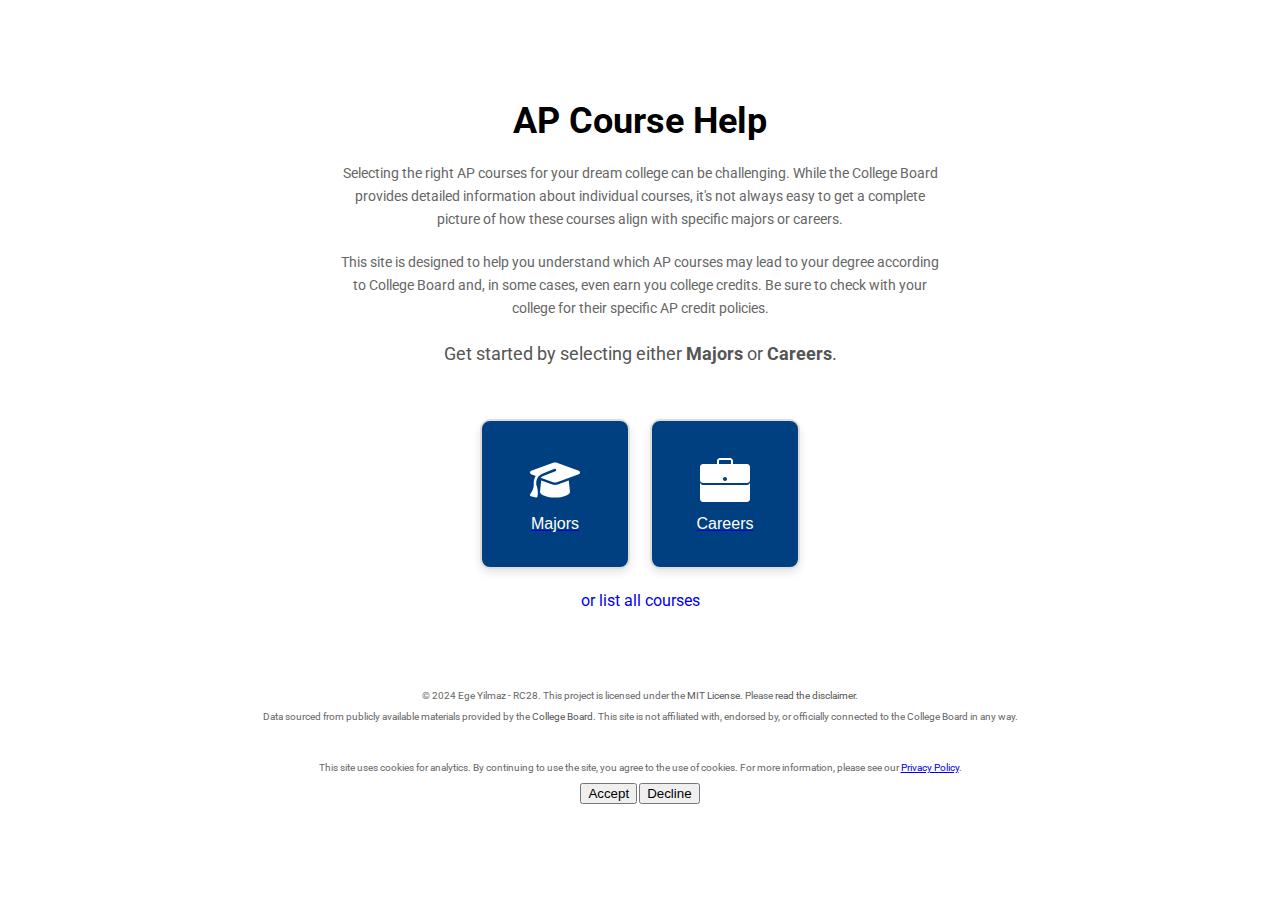
<file: index.html>
<!DOCTYPE html>
<html lang="en">
<head>
    <meta charset="UTF-8">
    <meta name="viewport" content="width=device-width, initial-scale=1.0">
    <title>AP Course Help</title>
    <link rel="stylesheet" href="style.css">

    <!-- Google Analytics -->
    <script async src="https://www.googletagmanager.com/gtag/js?id=G-K6VYP0QJL5"></script>
    <script>
        window.dataLayer = window.dataLayer || [];
        function gtag() { dataLayer.push(arguments); }
        gtag('js', new Date());

        gtag('config', 'G-K6VYP0QJL5', { anonymize_ip: true });
    </script>
</head>
<body>
    <header class="index-header">
        <h1>AP Course Help</h1>
        <div class="text-container">
            <p class="instructions small-text">
                Selecting the right AP courses for your dream college can be challenging. While the College Board provides detailed information about individual courses, it's not always easy to get a complete picture of how these courses align with specific majors or careers.
            </p>
            <p class="instructions small-text">
                This site is designed to help you understand which AP courses may lead to your degree according to College Board and, in some cases, even earn you college credits. Be sure to check with your college for their specific AP credit policies.
            </p>
            <p class="instructions">
                Get started by selecting either <span class="break-line"></span><strong>Majors</strong> or <strong>Careers</strong>.
            </p>
        </div>
    </header>

    <main>
        <div class="button-container">
            <!-- Link to Majors page -->
            <a href="majors.html">
                <button class="select-button" id="majors">
                    <img src="icons/majors-icon.svg" alt="Majors Icon">
                    <span>Majors</span>
                </button>
            </a>
    
            <!-- Link to Careers page -->
            <a href="careers.html">
                <button class="select-button" id="careers">
                    <img src="icons/careers-icon.svg" alt="Careers Icon">
                    <span>Careers</span>
                </button>
            </a>
        </div>
        <p class="instructions">
            <a href="all-courses.html" class="text-link">or list all courses</a>
        </p>
    </main>

    <footer>
        <p>&copy; 2024 Ege Yilmaz - RC28. This project is licensed under the <a href="https://opensource.org/licenses/MIT" target="_blank">MIT License</a>. Please <a href="disclaimer.html" target="_blank">read the disclaimer</a>.</p>
        <p>Data sourced from publicly available materials provided by the <a href="https://apstudents.collegeboard.org/" target="_blank">College Board</a>. This site is not affiliated with, endorsed by, or officially connected to the College Board in any way.</p>
    </footer>

    <!-- Cookie Consent Banner -->
    <div id="cookie-consent-banner" class="cookie-consent-banner">
        <p>This site uses cookies for analytics. By continuing to use the site, you agree to the use of cookies. For more information, please see our <a href="disclaimer.html">Privacy Policy</a>.</p>
        <button id="accept-cookies">Accept</button>
        <button id="decline-cookies">Decline</button>
    </div>

    <script>
        document.addEventListener('DOMContentLoaded', function () {
            const consentBanner = document.getElementById('cookie-consent-banner');
            const acceptBtn = document.getElementById('accept-cookies');
            const declineBtn = document.getElementById('decline-cookies');

            // Check if the user has already given consent
            const consentGiven = localStorage.getItem('cookieConsent');

            // Show the banner if consent is not given yet
            if (!consentGiven) {
                consentBanner.style.display = 'block';  // Display the banner
            }

            acceptBtn.addEventListener('click', () => {
                localStorage.setItem('cookieConsent', 'accepted');
                consentBanner.style.display = 'none';
                loadGoogleAnalytics();  // Load analytics script
            });

            declineBtn.addEventListener('click', () => {
                localStorage.setItem('cookieConsent', 'declined');
                consentBanner.style.display = 'none';
            });

            // Function to load Google Analytics script
            function loadGoogleAnalytics() {
                const script = document.createElement('script');
                script.src = 'https://www.googletagmanager.com/gtag/js?id=G-K6VYP0QJL5';
                script.async = true;
                document.head.appendChild(script);

                window.dataLayer = window.dataLayer || [];
                function gtag(){dataLayer.push(arguments);}
                gtag('js', new Date());
                gtag('config', 'G-K6VYP0QJL5', { anonymize_ip: true });
            }

            // If user has accepted cookies before, load Google Analytics
            if (consentGiven === 'accepted') {
                loadGoogleAnalytics();
            }
        });
    </script>

</body>
</html>
</file>
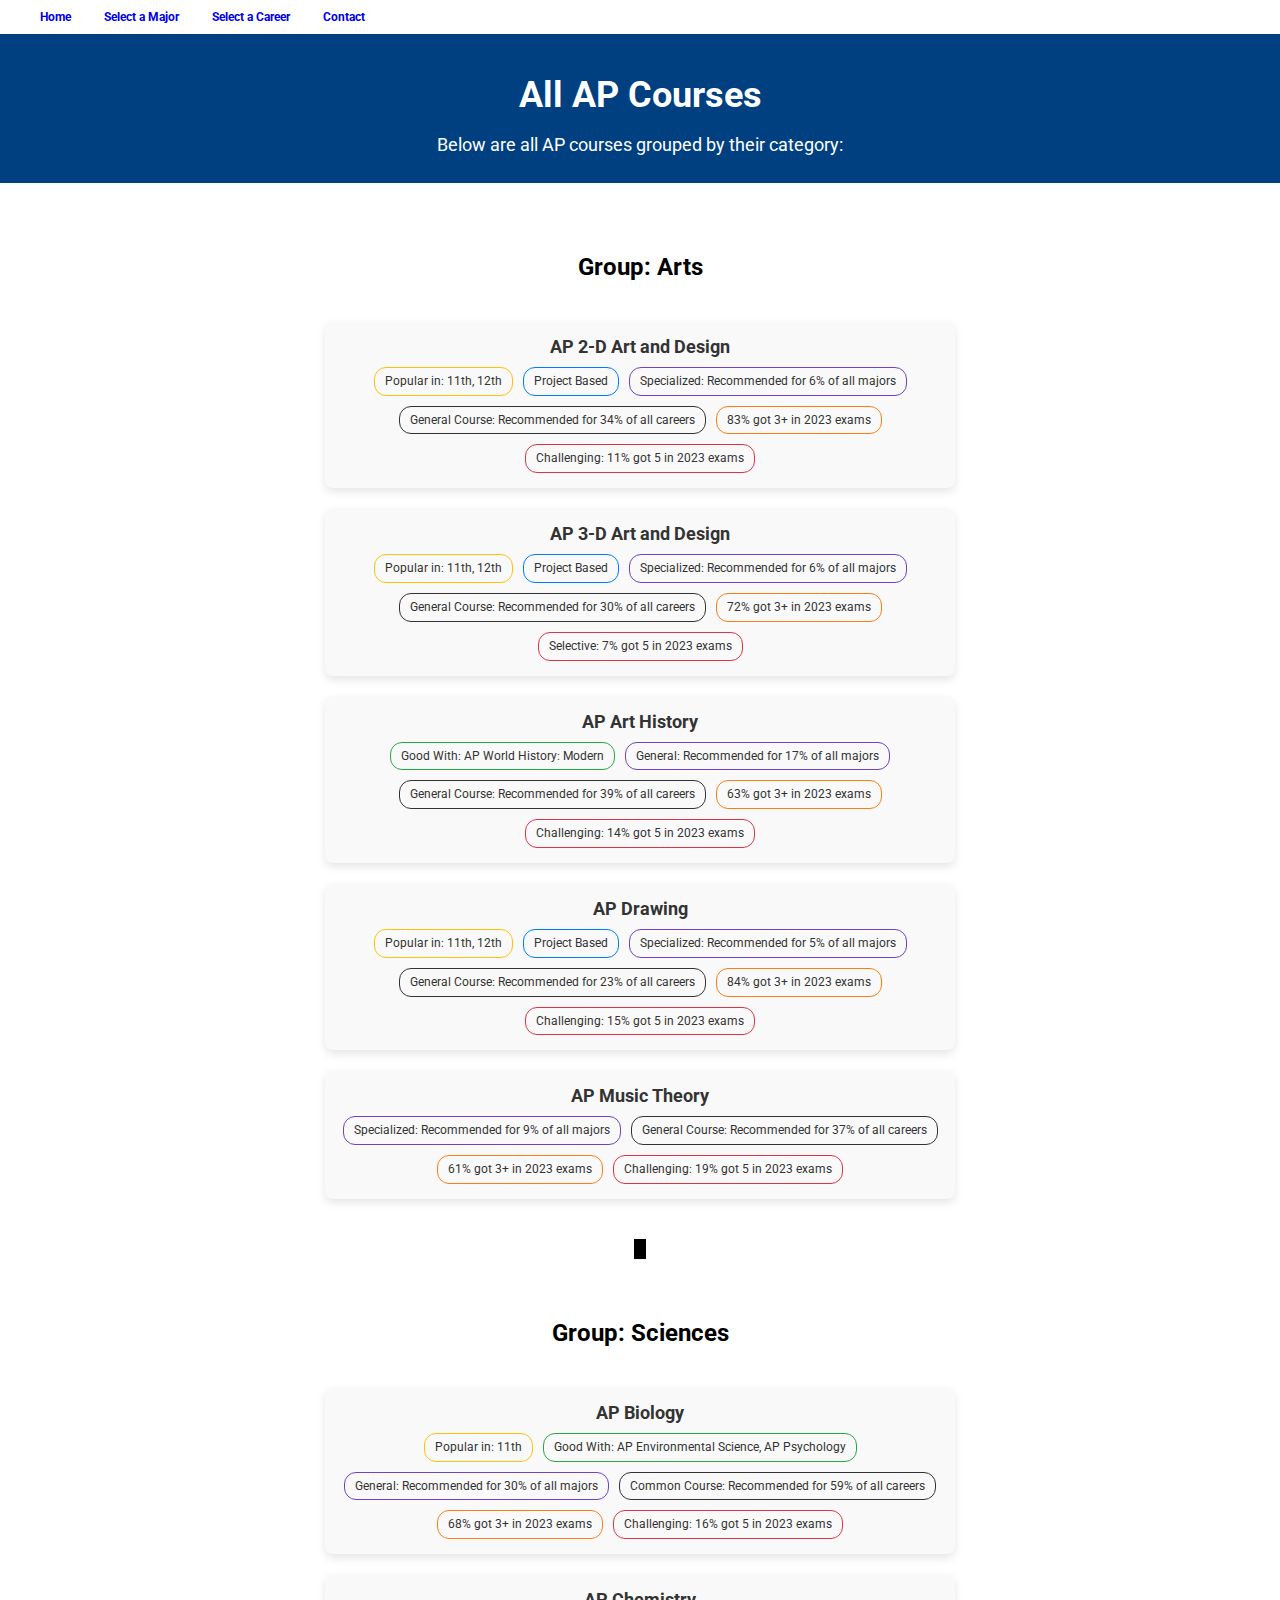
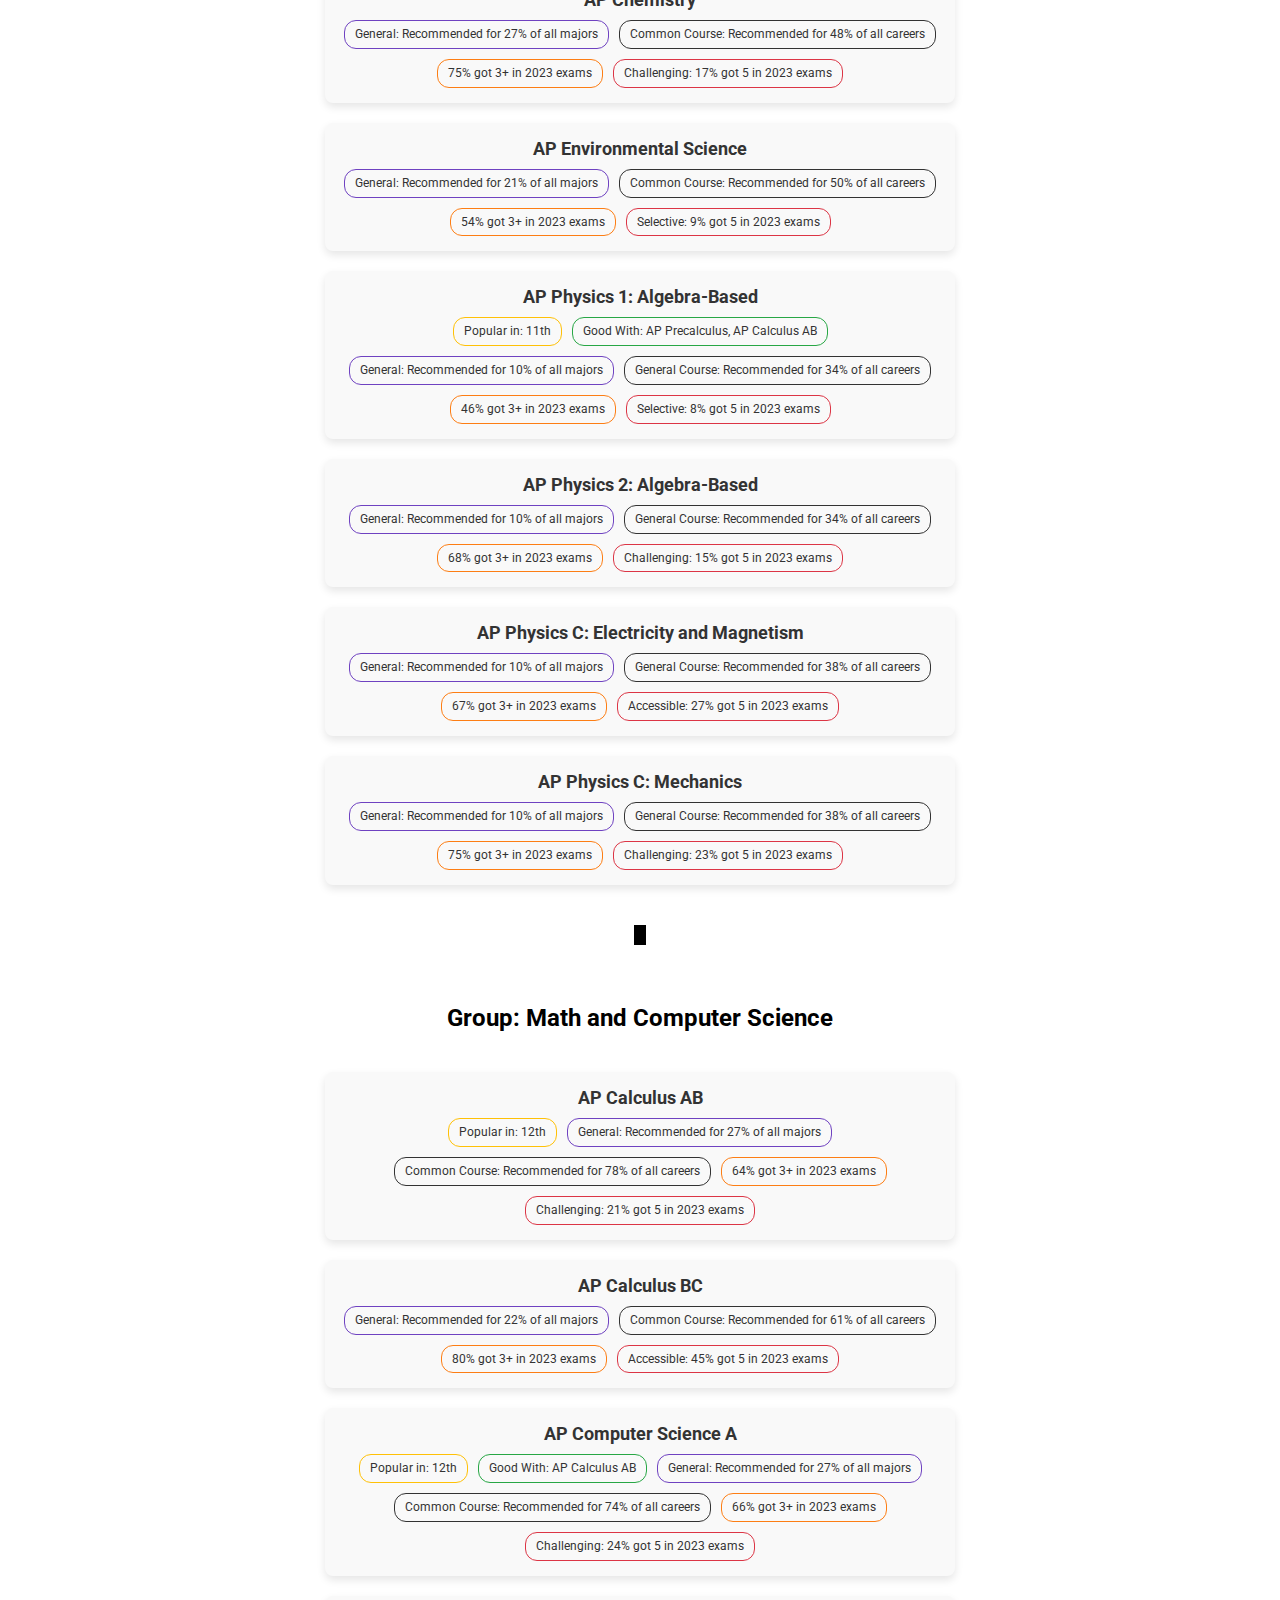
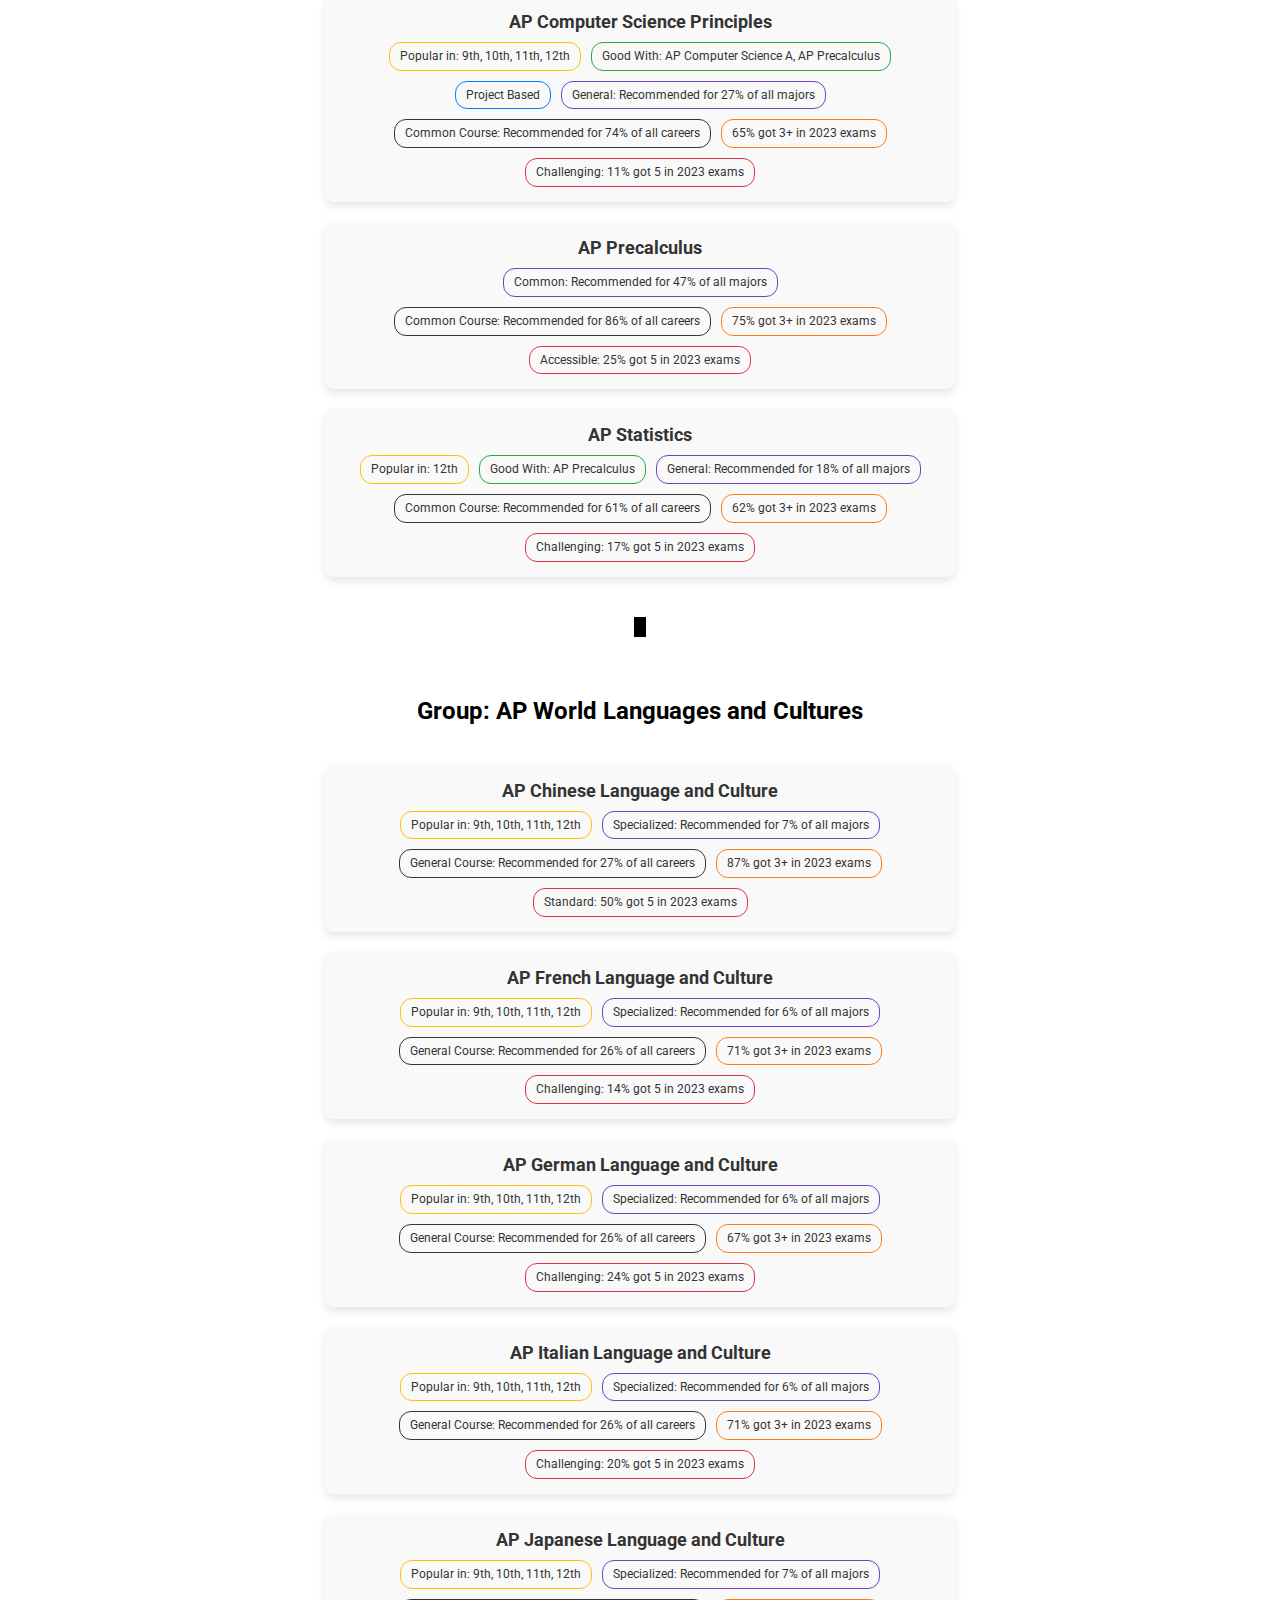
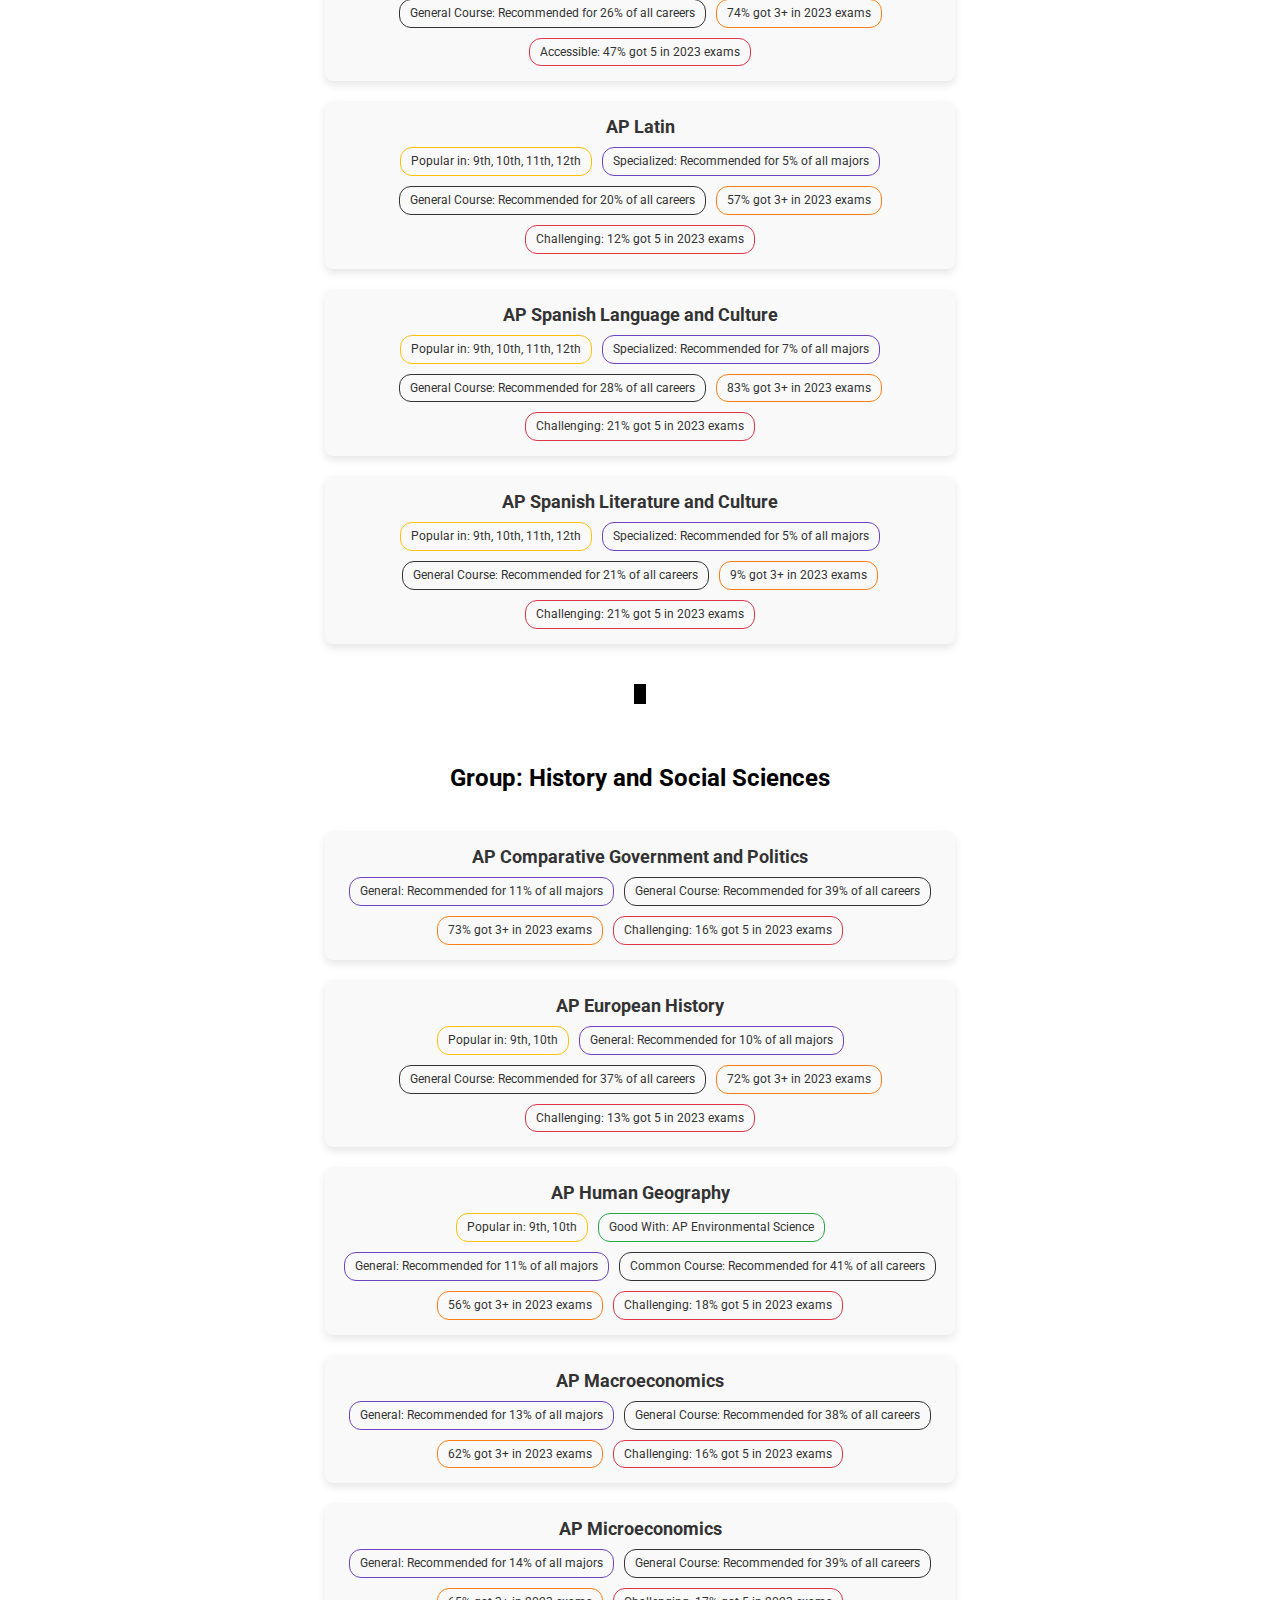
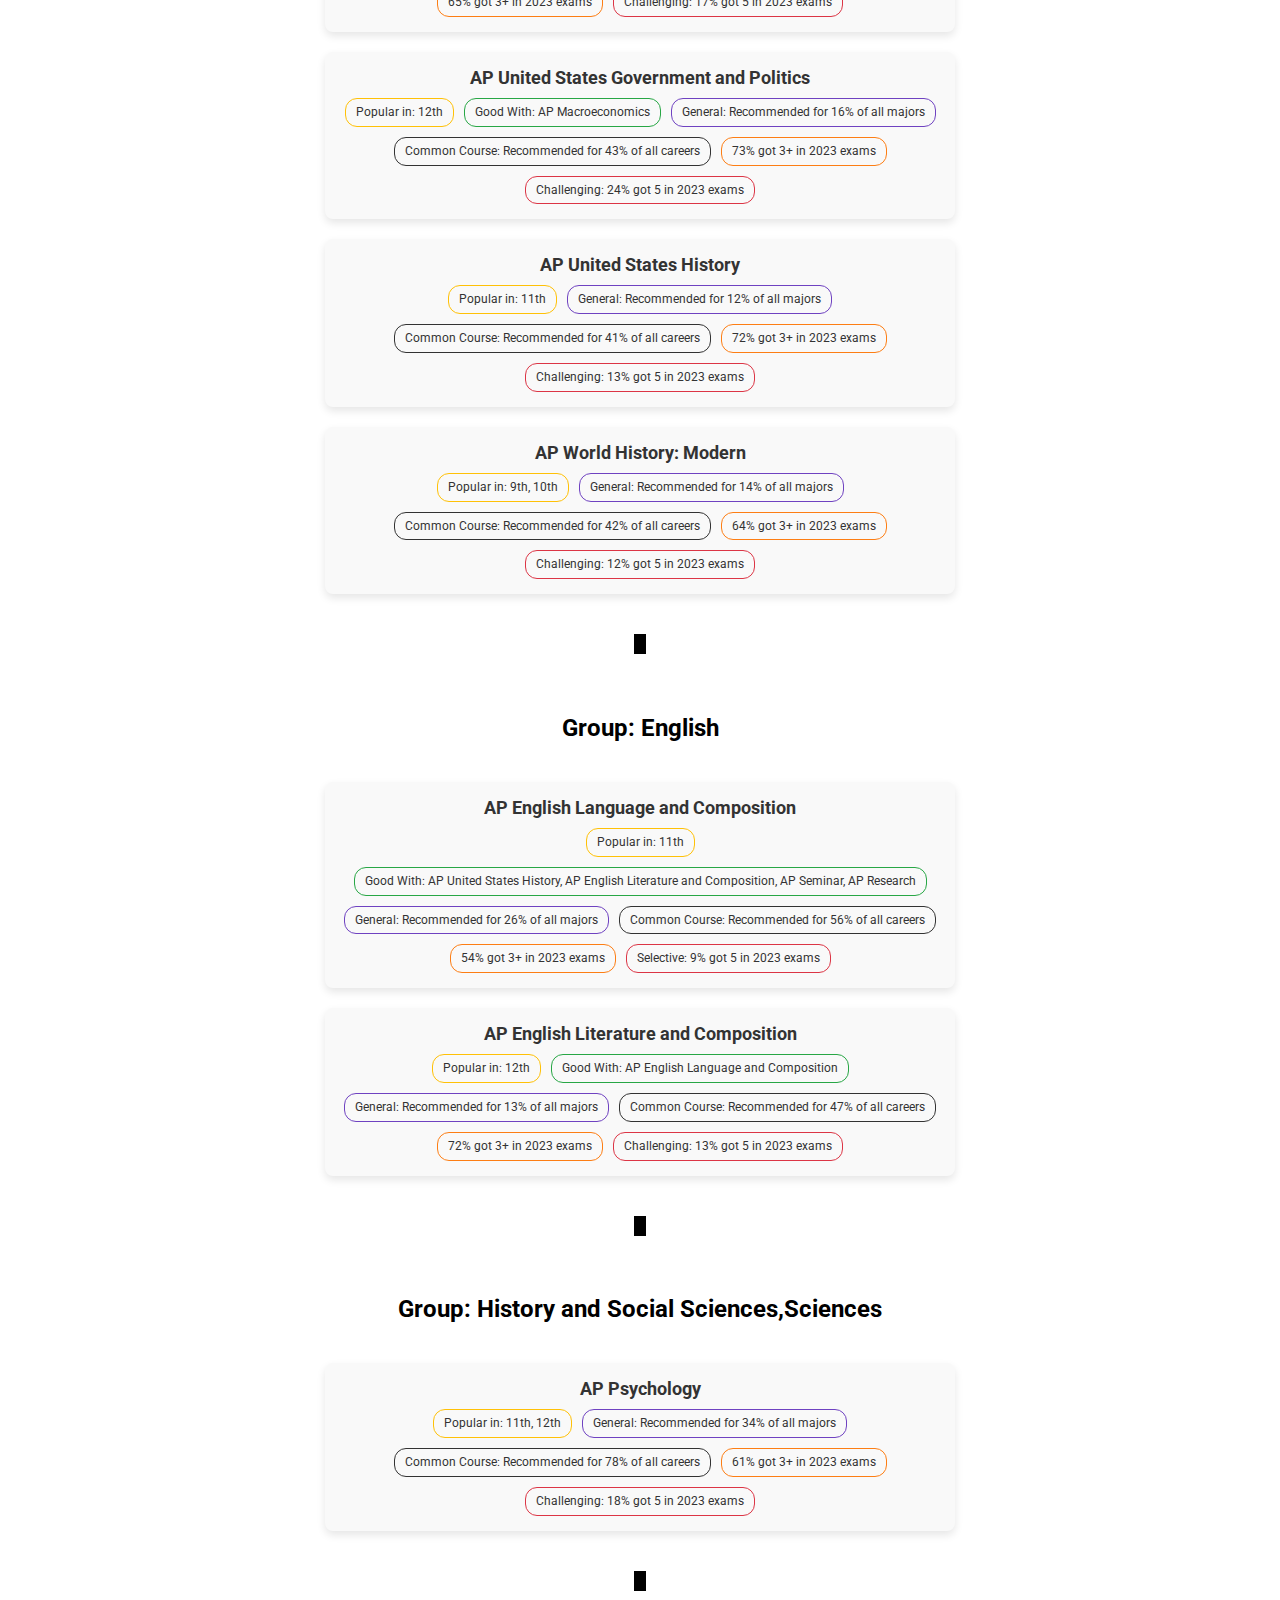
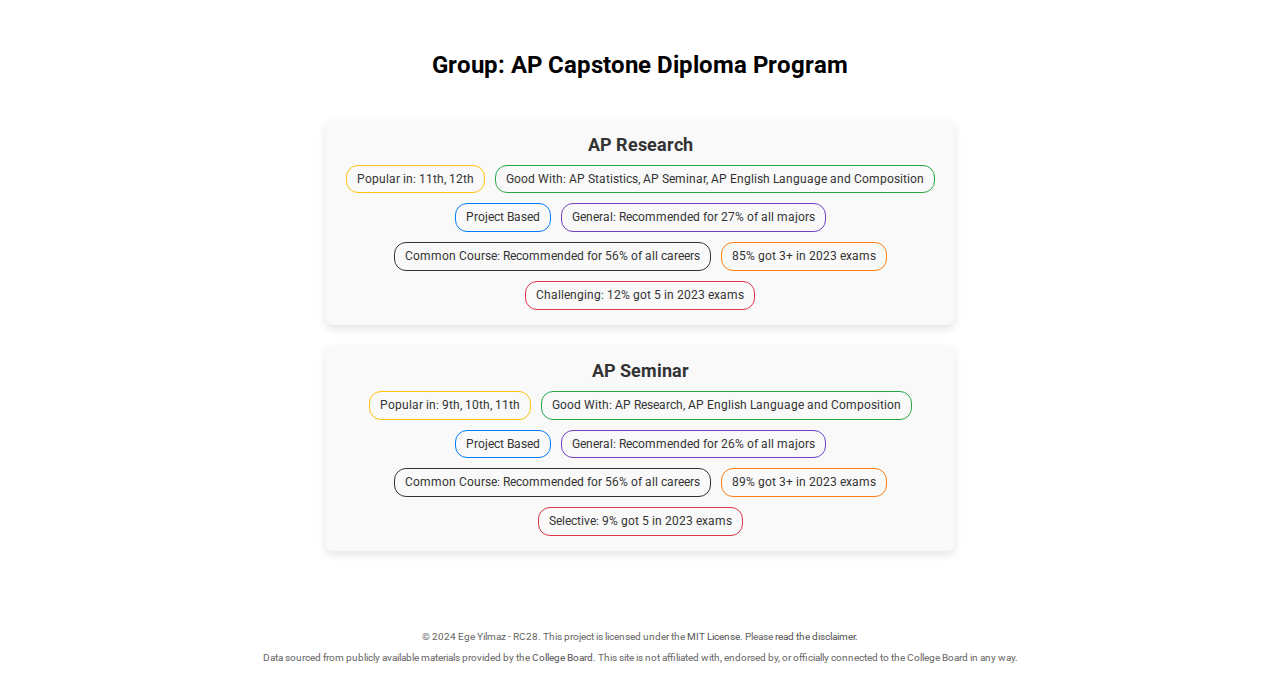
<file: all-courses.html>
<!DOCTYPE html>
<html lang="en">
<head>
    <meta charset="UTF-8">
    <meta name="viewport" content="width=device-width, initial-scale=1.0">
    <title>All AP Courses</title>
    <link rel="stylesheet" href="style.css">

    <!-- Google Analytics -->
    <script async src="https://www.googletagmanager.com/gtag/js?id=G-K6VYP0QJL5"></script>
    <script>
        window.dataLayer = window.dataLayer || [];
        function gtag() { dataLayer.push(arguments); }
        gtag('js', new Date());

        gtag('config', 'G-K6VYP0QJL5');
    </script>

</head>
<body>
    <header>
        <nav class="navbar">
            <a href="index.html">Home</a>
            <a href="majors.html">Select a Major</a>
            <a href="careers.html">Select a Career</a>
            <a href="contact.html">Contact</a>
        </nav>
        <div class="title-section">
            <h1>All AP Courses</h1>
            <p>Below are all AP courses grouped by their category:</p>
        </div>
    </header>

    <main>
        <div id="ap-courses-container">
            <!-- AP courses will be dynamically inserted here -->
        </div>
    </main>

    <script src="js/all-courses.js"></script>

    <footer>
        <p>&copy; 2024 Ege Yilmaz - RC28. This project is licensed under the <a href="https://opensource.org/licenses/MIT" target="_blank">MIT License</a>. Please <a href="disclaimer.html" target="_blank">read the disclaimer</a>.</p>
        <p>Data sourced from publicly available materials provided by the <a href="https://apstudents.collegeboard.org/" target="_blank">College Board</a>. This site is not affiliated with, endorsed by, or officially connected to the College Board in any way.</p>
    </footer>
</body>
</html>
</file>
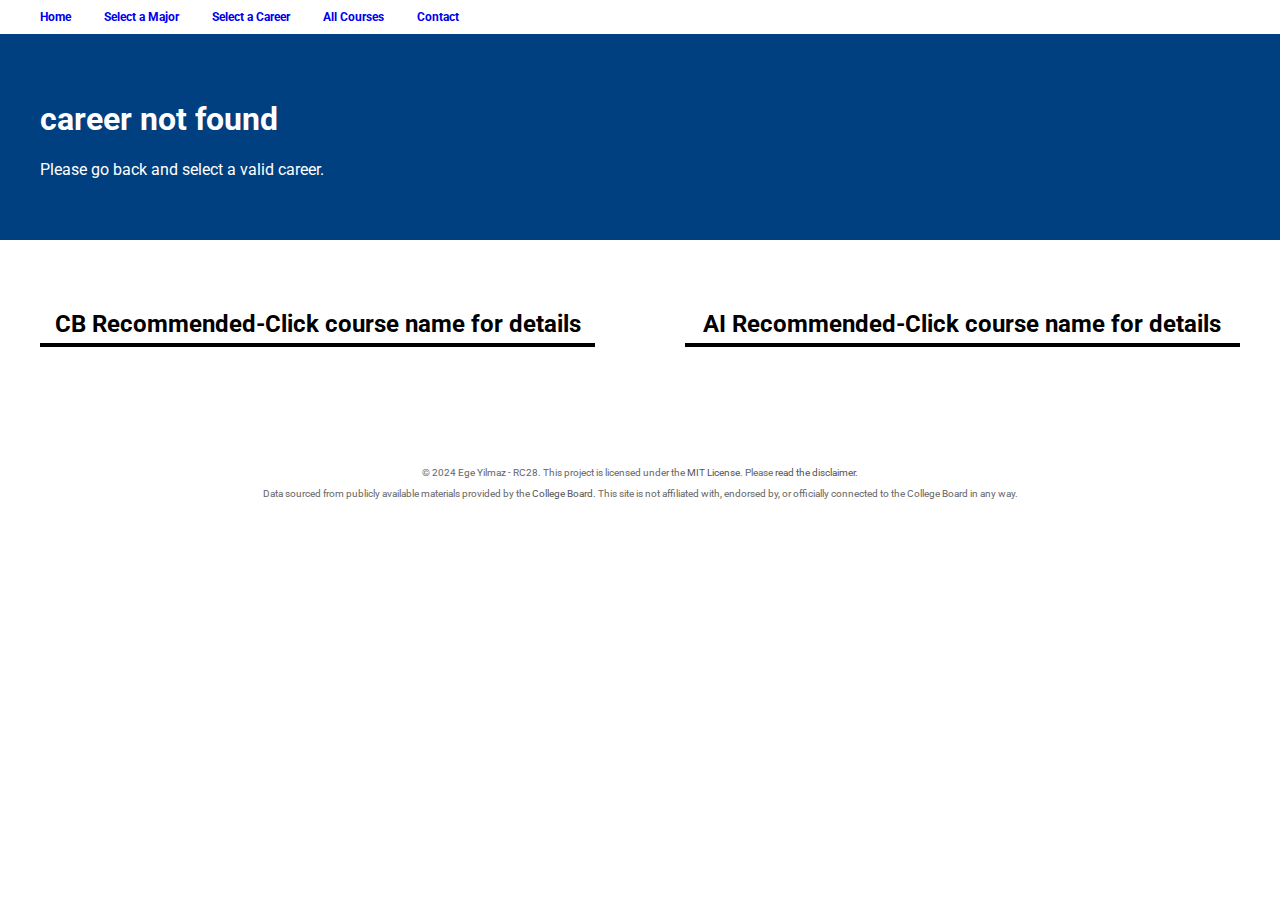
<file: career.html>
<!DOCTYPE html>
<html lang="en">
<head>
    <meta charset="UTF-8">
    <meta name="viewport" content="width=device-width, initial-scale=1.0">
    <title>Career Details</title>
    <link rel="stylesheet" href="newcareer.css">
    

    <!-- Google Analytics -->
    <script async src="https://www.googletagmanager.com/gtag/js?id=G-K6VYP0QJL5"></script>
    <script>
        window.dataLayer = window.dataLayer || [];
        function gtag() { dataLayer.push(arguments); }
        gtag('js', new Date());

        gtag('config', 'G-K6VYP0QJL5');
    </script>

</head>
<body>
    <header>
        <nav class="navbar">
            <a href="index.html">Home</a>
            <a href="majors.html">Select a Major</a>
            <a href="careers.html">Select a Career</a>
            <span class="mobile-br"></span>
            <a href="all-courses.html">All Courses</a>
            <a href="contact.html">Contact</a>
        </nav>

        <!-- Hero Section -->
        <div class="hero-section" style="padding: 25px 0;">
            <div class="container" style="margin-left: 10px; margin-right: 10px;">
                        <div class="hero-content">
                            <h1 id="hero-title" style="font-size: 2em;"></h1>
                            <p id="hero-desc"></p>
                        </div>
            </div>
        </div>
    </header>

    <main class="course-lists-container">
        <!-- College Board Recommended List -->
        <div class="course-list-container" id="cb-recommended">
            <h2>CB Recommended-Click course name for details</h2>
            <!-- AP courses will be dynamically inserted here -->
        </div>

        <!-- AI Recommended List -->
        <div class="course-list-container" id="ai-recommended">
            <h2>AI Recommended-Click course name for details</h2>
            <!-- AP courses will be dynamically inserted here -->       
        </div>
    </main>

    <script src="js/career.js"></script>

    <footer>
        <p>&copy; 2024 Ege Yilmaz - RC28. This project is licensed under the <a href="https://opensource.org/licenses/MIT" target="_blank">MIT License</a>. Please <a href="disclaimer.html" target="_blank">read the disclaimer</a>.</p>
        <p>Data sourced from publicly available materials provided by the <a href="https://apstudents.collegeboard.org/" target="_blank">College Board</a>. This site is not affiliated with, endorsed by, or officially connected to the College Board in any way.</p>
    </footer>
     
</body>
</html>
</file>
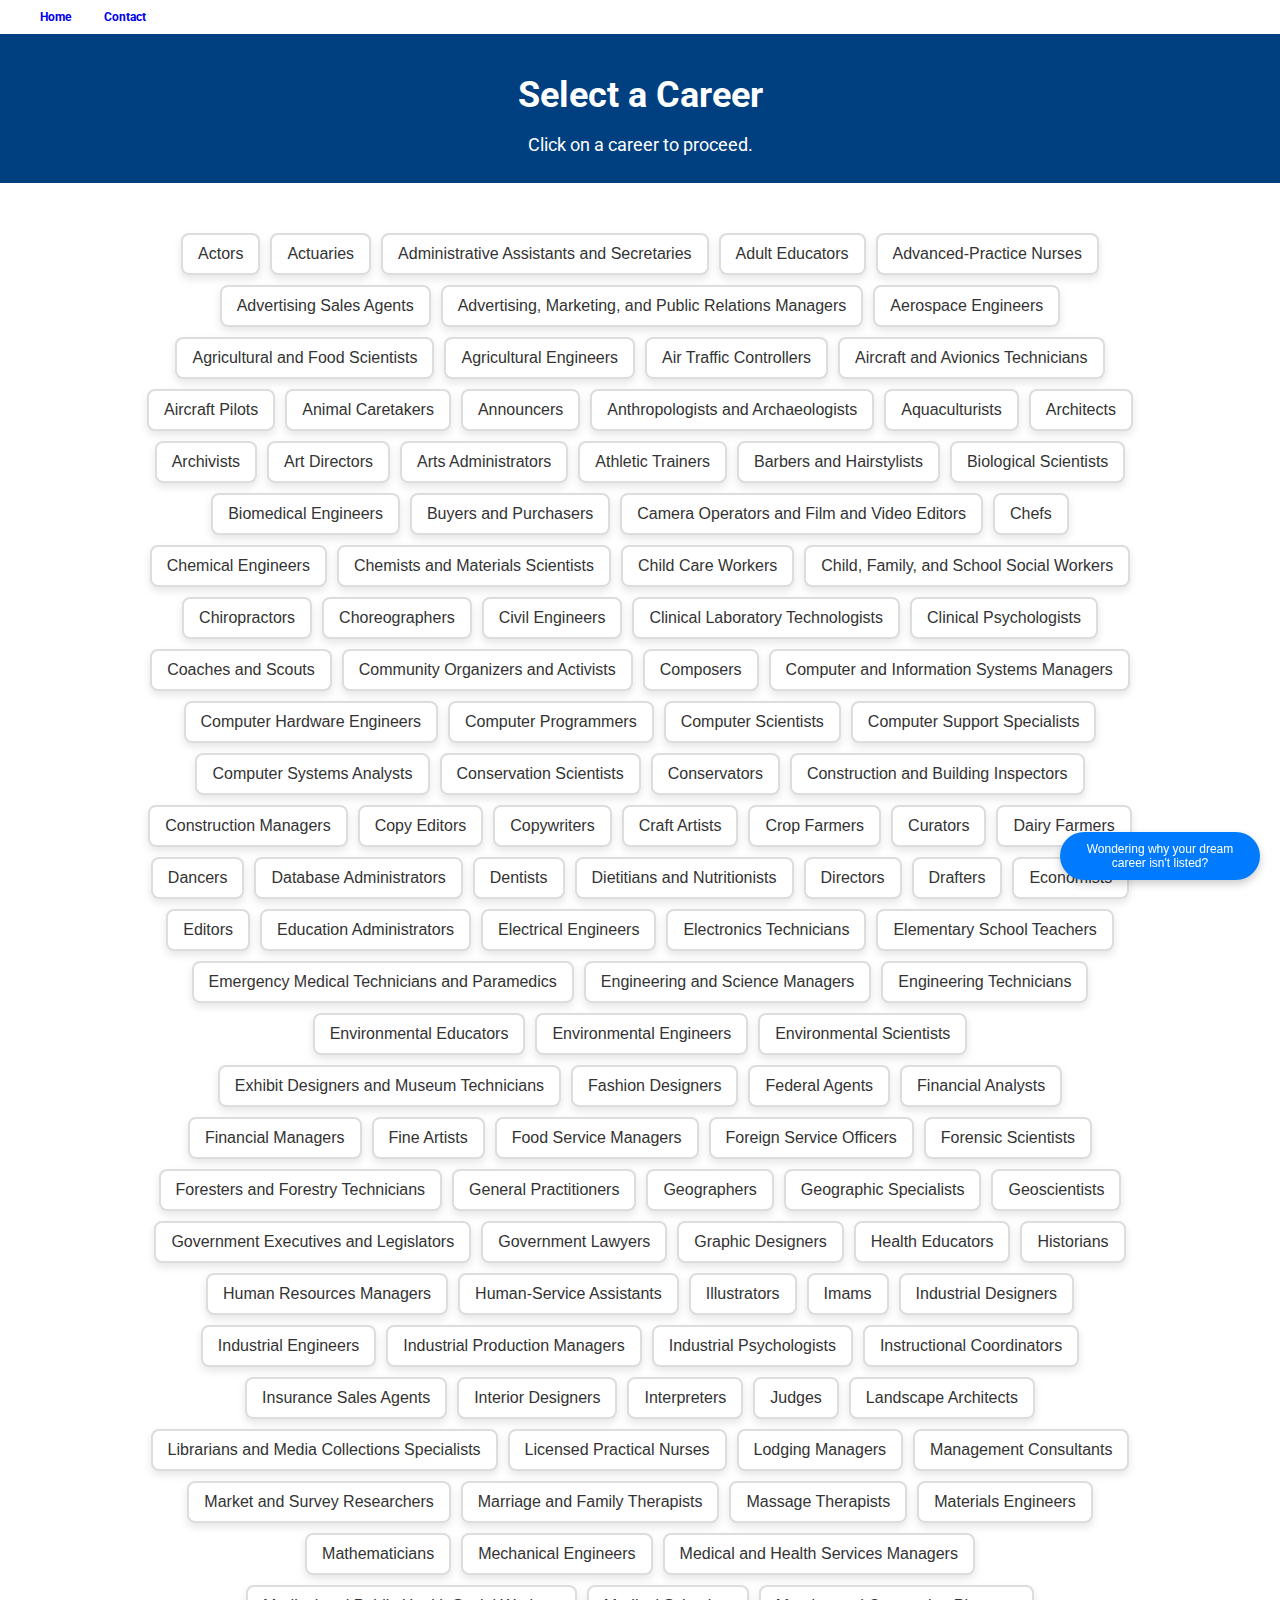
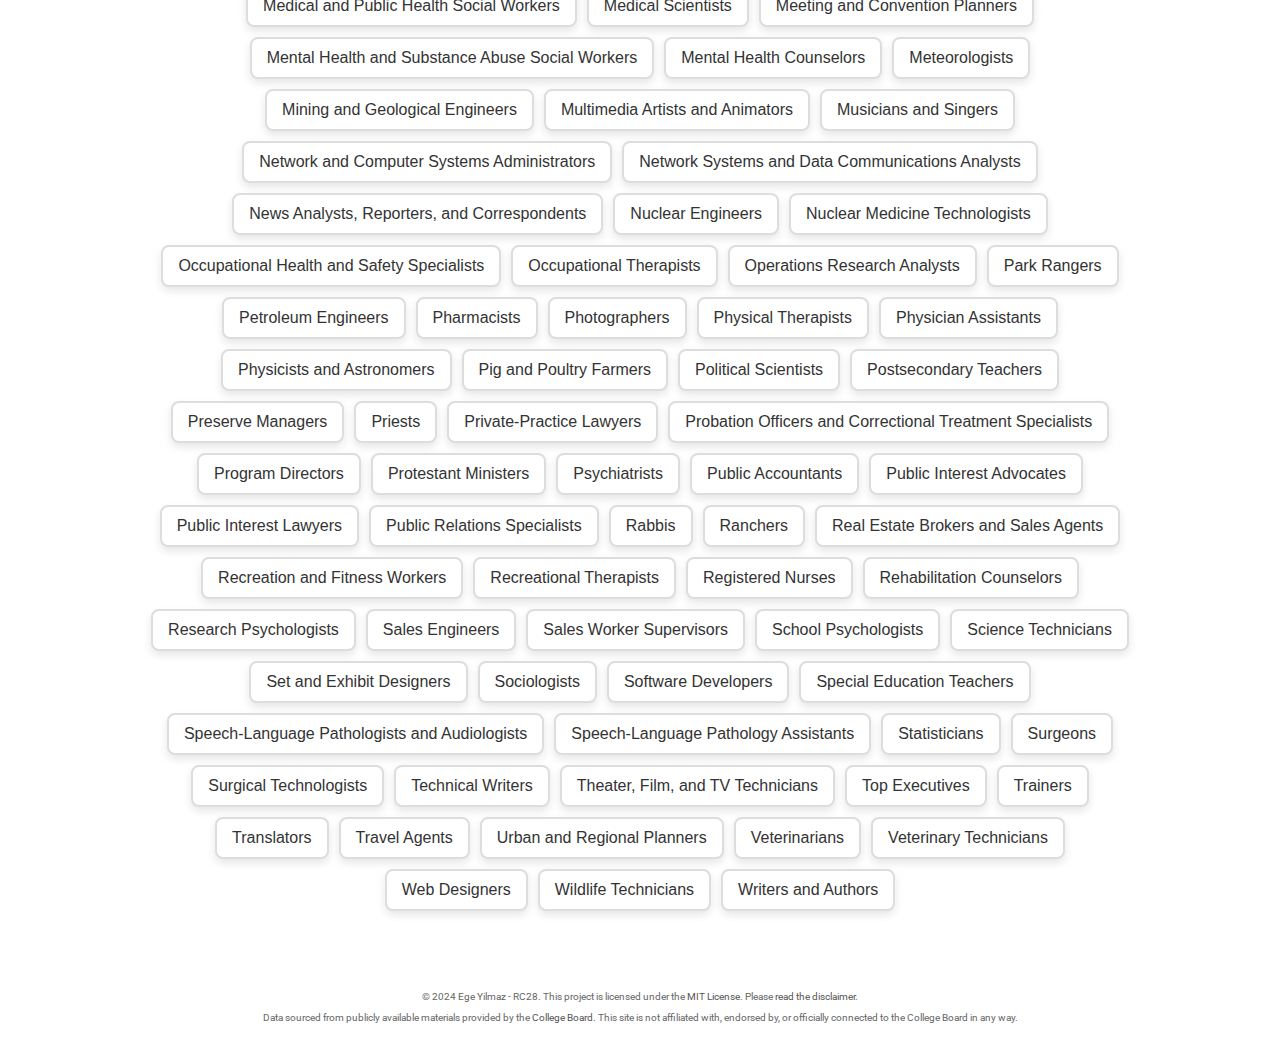
<file: careers.html>
<!DOCTYPE html>
<html lang="en">
<head>
    <meta charset="UTF-8">
    <meta name="viewport" content="width=device-width, initial-scale=1.0">
    <title>Select a Career</title>
    <link rel="stylesheet" href="style.css">

    <!-- Google Analytics -->
    <script async src="https://www.googletagmanager.com/gtag/js?id=G-K6VYP0QJL5"></script>
    <script>
        window.dataLayer = window.dataLayer || [];
        function gtag() { dataLayer.push(arguments); }
        gtag('js', new Date());

        gtag('config', 'G-K6VYP0QJL5');
    </script>

</head>
<body>
    <header>
        <nav class="navbar">
            <a href="index.html">Home</a>
            <a href="contact.html">Contact</a>
        </nav>
        <div class="title-section">
            <h1>Select a Career</h1>
            <p>Click on a career to proceed.</p>
        </div>
    </header>

    <main class="careers-page">
        <div class="careers-container" id="careers-container">
            <!-- Carrers will be dynamically inserted here -->
        </div>
    </main>

    <div id="floating-button">
        <button id="floating-btn" class="floating-btn">Wondering why your dream career isn't listed?</button>
        <div id="message-bubble" class="message-bubble hidden">
            The careers listed here are based on the official list provided by the College Board. For more info, check their <a href="https://apstudents.collegeboard.org/choosing-courses/by-major-career" target="_blank">website</a>.
        </div>
    </div>   

    <script src="js/careers.js"></script> 

    <script>
        document.getElementById('floating-btn').addEventListener('click', () => {
            const messageBubble = document.getElementById('message-bubble');

            // Show the bubble
            messageBubble.classList.remove('hidden');
            messageBubble.classList.add('show');

            // Hide the bubble after 5 seconds
            setTimeout(() => {
                messageBubble.classList.remove('show');
                messageBubble.classList.add('hidden');
            }, 5000);
        });
    </script>

    <footer>
        <p>&copy; 2024 Ege Yilmaz - RC28. This project is licensed under the <a href="https://opensource.org/licenses/MIT" target="_blank">MIT License</a>. Please <a href="disclaimer.html" target="_blank">read the disclaimer</a>.</p>
        <p>Data sourced from publicly available materials provided by the <a href="https://apstudents.collegeboard.org/" target="_blank">College Board</a>. This site is not affiliated with, endorsed by, or officially connected to the College Board in any way.</p>
    </footer>
</body>
</html>
</file>
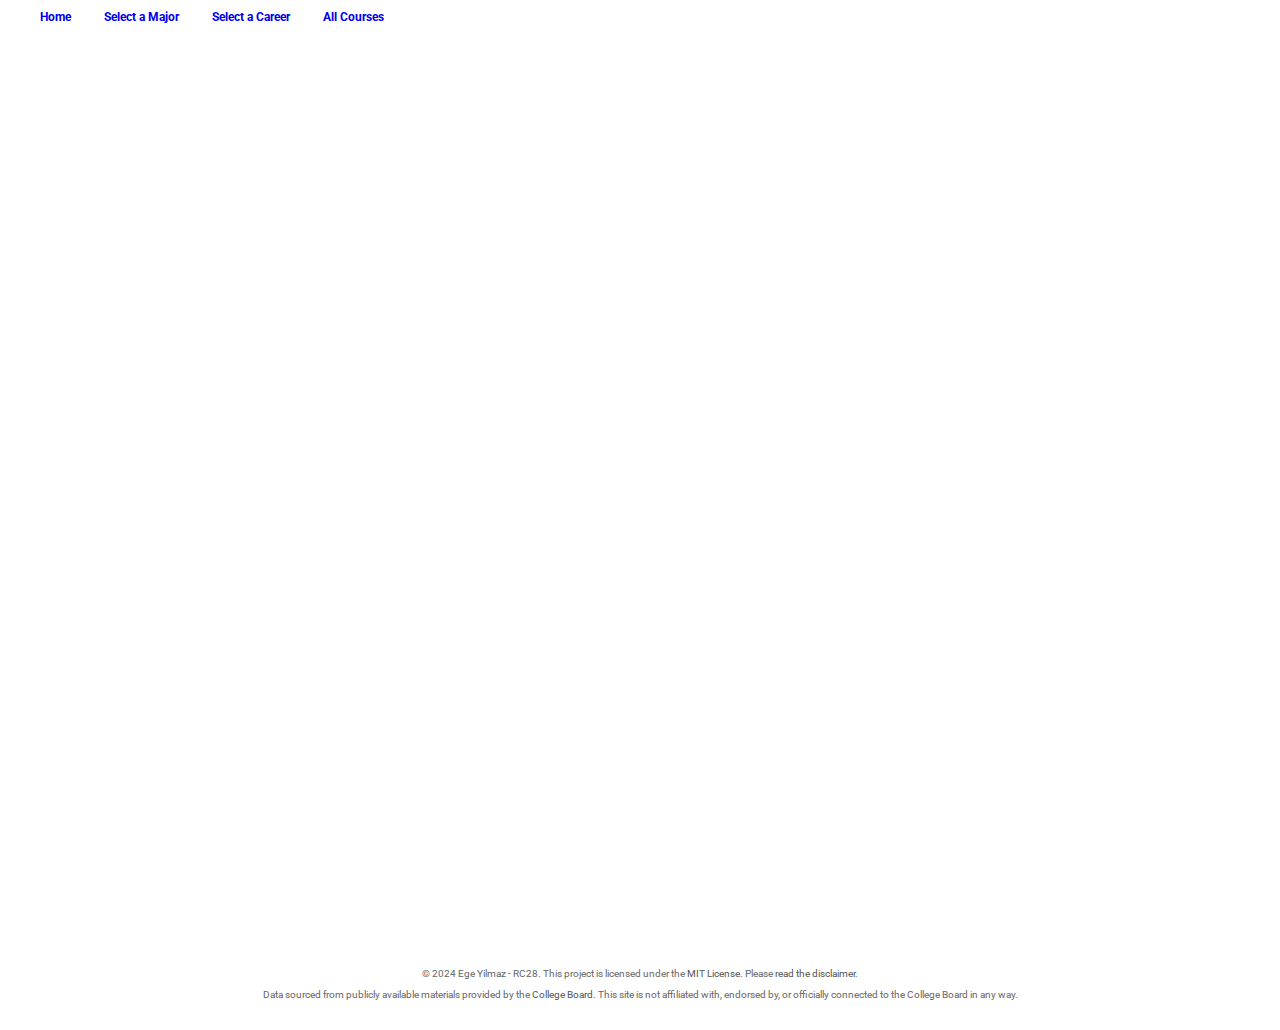
<file: contact.html>
<!DOCTYPE html>
<html lang="en">

<head>
    <meta charset="UTF-8">
    <meta name="viewport" content="width=device-width, initial-scale=1.0">
    <title>Contact</title>
    <link rel="stylesheet" href="style.css">

    <!-- Google Analytics -->
    <script async src="https://www.googletagmanager.com/gtag/js?id=G-K6VYP0QJL5"></script>
    <script>
        window.dataLayer = window.dataLayer || [];
        function gtag() { dataLayer.push(arguments); }
        gtag('js', new Date());

        gtag('config', 'G-K6VYP0QJL5');
    </script>

    <style>
        /* Custom styling to center the form and limit its width */
        .contact-container {
            max-width: 800px;
            /* Limit the width of the form container */
            margin: 0 auto;
            /* Center the form on the page */
            padding: 20px;
            /* Add some padding */
            text-align: center;
            /* Center the text inside */
        }

        iframe {
            width: 100%;
            /* Set iframe to fill the container width */
            max-width: 640px;
            /* Set the maximum width of the iframe */
            height: 800px;
            /* Height of the form */
            border: none;
            /* Remove the border around the iframe */
        }
    </style>
</head>

<body>
    <header>
        <nav class="navbar">
            <a href="index.html">Home</a>
            <a href="majors.html">Select a Major</a>
            <a href="careers.html">Select a Career</a>
            <a href="all-courses.html">All Courses</a>
        </nav>
    </header>

    <main>
        <!-- Google Form -->
        <iframe
            src="https://docs.google.com/forms/d/e/1FAIpQLSdUnxGIs5cS74Dy8YK722DmzImlGns2uKN49r0IdM8qixCj4Q/viewform?embedded=true&hl=en"
            width="640" height="689" frameborder="0" marginheight="0" marginwidth="0">Loading…</iframe> </div>
    </main>

    <footer>
        <p>&copy; 2024 Ege Yilmaz - RC28. This project is licensed under the <a
                href="https://opensource.org/licenses/MIT" target="_blank">MIT License</a>. Please <a
                href="disclaimer.html" target="_blank">read the disclaimer</a>.</p>
        <p>Data sourced from publicly available materials provided by the <a href="https://apstudents.collegeboard.org/"
                target="_blank">College Board</a>. This site is not affiliated with, endorsed by, or officially
            connected to the College Board in any way.</p>
    </footer>
</body>

</html>
</file>
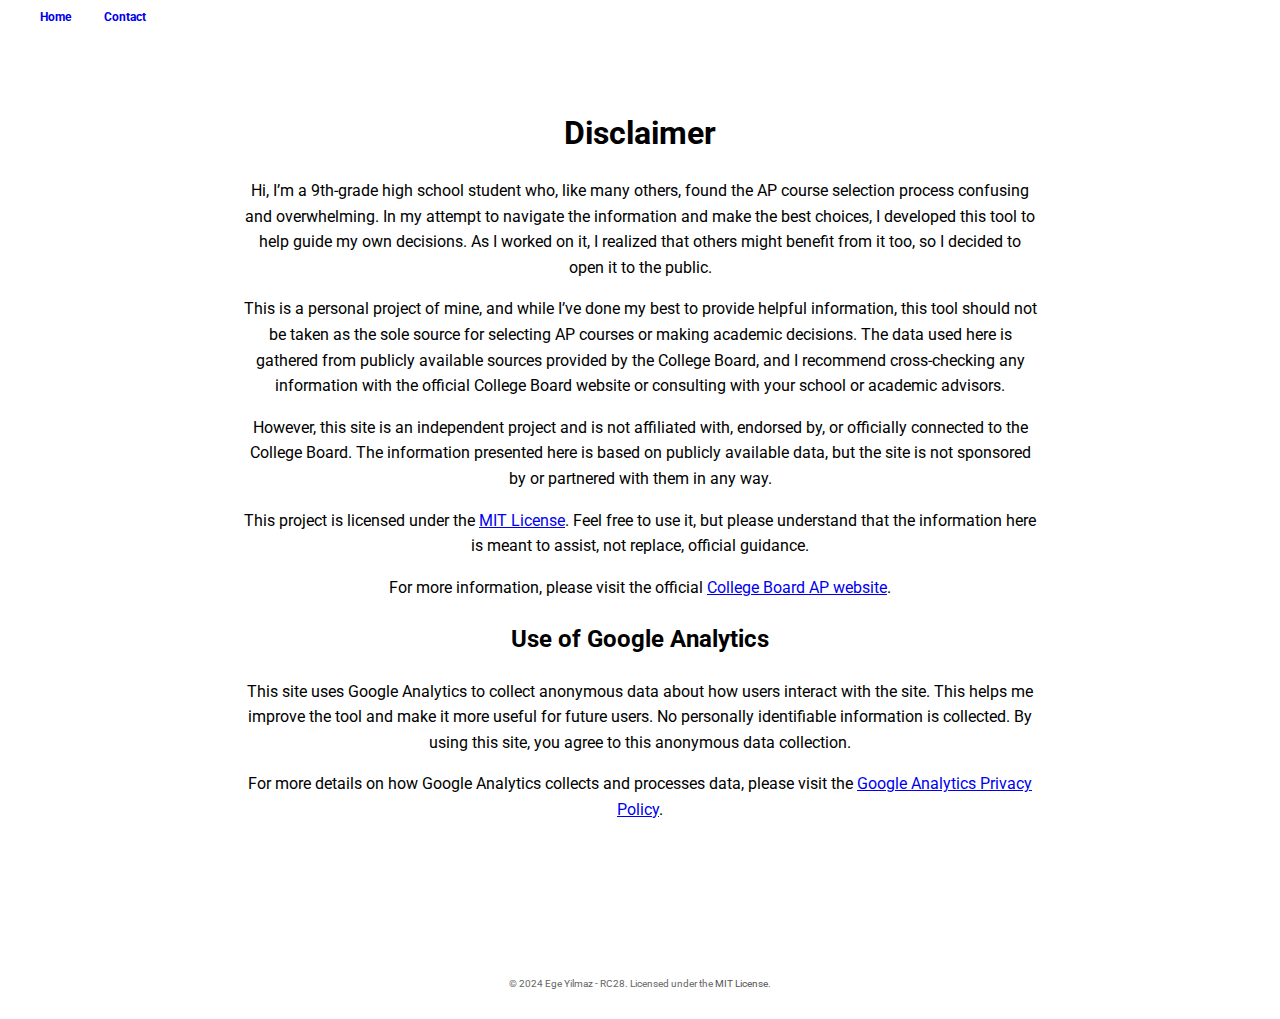
<file: disclaimer.html>
<!DOCTYPE html>
<html lang="en">

<head>
    <meta charset="UTF-8">
    <meta name="viewport" content="width=device-width, initial-scale=1.0">
    <title>Disclaimer</title>
    <link rel="stylesheet" href="style.css">

    <!-- Google Analytics -->
    <script async src="https://www.googletagmanager.com/gtag/js?id=G-K6VYP0QJL5"></script>
    <script>
        window.dataLayer = window.dataLayer || [];
        function gtag() { dataLayer.push(arguments); }
        gtag('js', new Date());

        gtag('config', 'G-K6VYP0QJL5');
    </script>

</head>

<body>
    <header class="disclaimer-header">
        <nav class="navbar">
            <a href="index.html">Home</a>
            <a href="contact.html">Contact</a>
        </nav>
        <h1>Disclaimer</h1>
    </header>

    <main class="disclaimer-main">
        <section>
            <p>
                Hi, I’m a 9th-grade high school student who, like many others, found the AP course selection process
                confusing and overwhelming. In my attempt to navigate the information and make the best choices, I
                developed this tool to help guide my own decisions. As I worked on it, I realized that others might
                benefit from it too, so I decided to open it to the public.
            </p>
            <p>
                This is a personal project of mine, and while I’ve done my best to provide helpful information, this
                tool should not be taken as the sole source for selecting AP courses or making academic decisions. The
                data used here is gathered from publicly available sources provided by the College Board, and I
                recommend cross-checking any information with the official College Board website or consulting with your
                school or academic advisors.
            </p>
            <p>
                However, this site is an independent project and is not affiliated with, endorsed by, or officially
                connected to the College Board. The information presented here is based on publicly available data, but
                the site is not sponsored by or partnered with them in any way.
            </p>
            <p>
                This project is licensed under the <a href="https://opensource.org/licenses/MIT" target="_blank">MIT
                    License</a>. Feel free to use it, but please understand that the information here is meant to
                assist, not replace, official guidance.
            </p>
            <p>
                For more information, please visit the official <a href="https://apstudents.collegeboard.org/"
                    target="_blank">College Board AP website</a>.
            </p>
            <h2>Use of Google Analytics</h2>
            <p>
                This site uses Google Analytics to collect anonymous data about how users interact with the site. This
                helps me improve the tool and make it more useful for future users. No personally identifiable
                information is collected. By using this site, you agree to this anonymous data collection.
            </p>
            <p>
                For more details on how Google Analytics collects and processes data, please visit the <a
                    href="https://policies.google.com/technologies/partner-sites" target="_blank">Google Analytics
                    Privacy Policy</a>.
            </p>
        </section>
    </main>

    <footer>
        <p>&copy; 2024 Ege Yilmaz - RC28. Licensed under the <a href="https://opensource.org/licenses/MIT"
                target="_blank">MIT License</a>.</p>
    </footer>

</body>

</html>
</file>
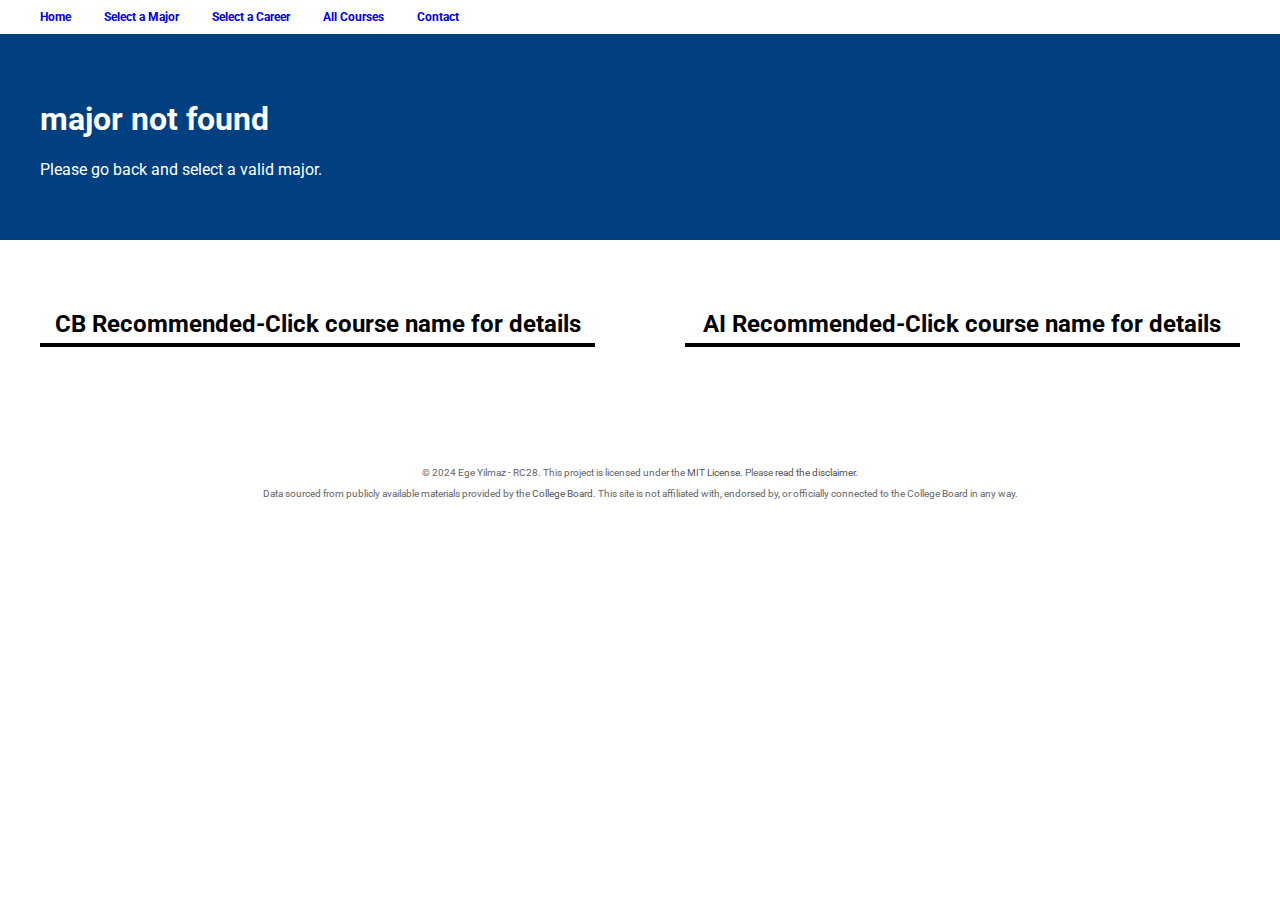
<file: major.html>
<!DOCTYPE html>
<html lang="en">
<head>
    <meta charset="UTF-8">
    <meta name="viewport" content="width=device-width, initial-scale=1.0">
    <title>Major Details</title>
    <link rel="stylesheet" href="newmajor.css">

    <!-- Google Analytics -->
    <script async src="https://www.googletagmanager.com/gtag/js?id=G-K6VYP0QJL5"></script>
    <script>
        window.dataLayer = window.dataLayer || [];
        function gtag() { dataLayer.push(arguments); }
        gtag('js', new Date());

        gtag('config', 'G-K6VYP0QJL5');
    </script>

</head>
<body>
    <header>
        <nav class="navbar">
            <a href="index.html">Home</a>
            <a href="majors.html">Select a Major</a>
            <a href="careers.html">Select a Career</a>
            <span class="mobile-br"></span>
            <a href="all-courses.html">All Courses</a>
            <a href="contact.html">Contact</a>
        </nav>

        <!-- Hero Section -->
        <div class="hero-section" style="padding: 25px 0;">
            <div class="container" style="margin-left: 10px; margin-right: 10px;">
                        <div class="hero-content">
                            <h1 id="hero-title" style="font-size: 2em;"></h1>
                            <p id="hero-desc"></p>
                        </div>
            </div>
        </div>
    </header>

    <main class="course-lists-container">
        <!-- College Board Recommended List -->
        <div class="course-list-container" id="cb-recommended">
            <h2>CB Recommended-Click course name for details</h2>
            <!-- AP courses will be dynamically inserted here -->
        </div>

        <!-- AI Recommended List -->
        <div class="course-list-container" id="ai-recommended">
            <h2>AI Recommended-Click course name for details</h2>
            <!-- AP courses will be dynamically inserted here -->       
        </div>
    </main>

    <script src="js/major.js"></script>


    <footer>
        <p>&copy; 2024 Ege Yilmaz - RC28. This project is licensed under the <a href="https://opensource.org/licenses/MIT" target="_blank">MIT License</a>. Please <a href="disclaimer.html" target="_blank">read the disclaimer</a>.</p>
        <p>Data sourced from publicly available materials provided by the <a href="https://apstudents.collegeboard.org/" target="_blank">College Board</a>. This site is not affiliated with, endorsed by, or officially connected to the College Board in any way.</p>
    </footer>
     
</body>
</html>
</file>
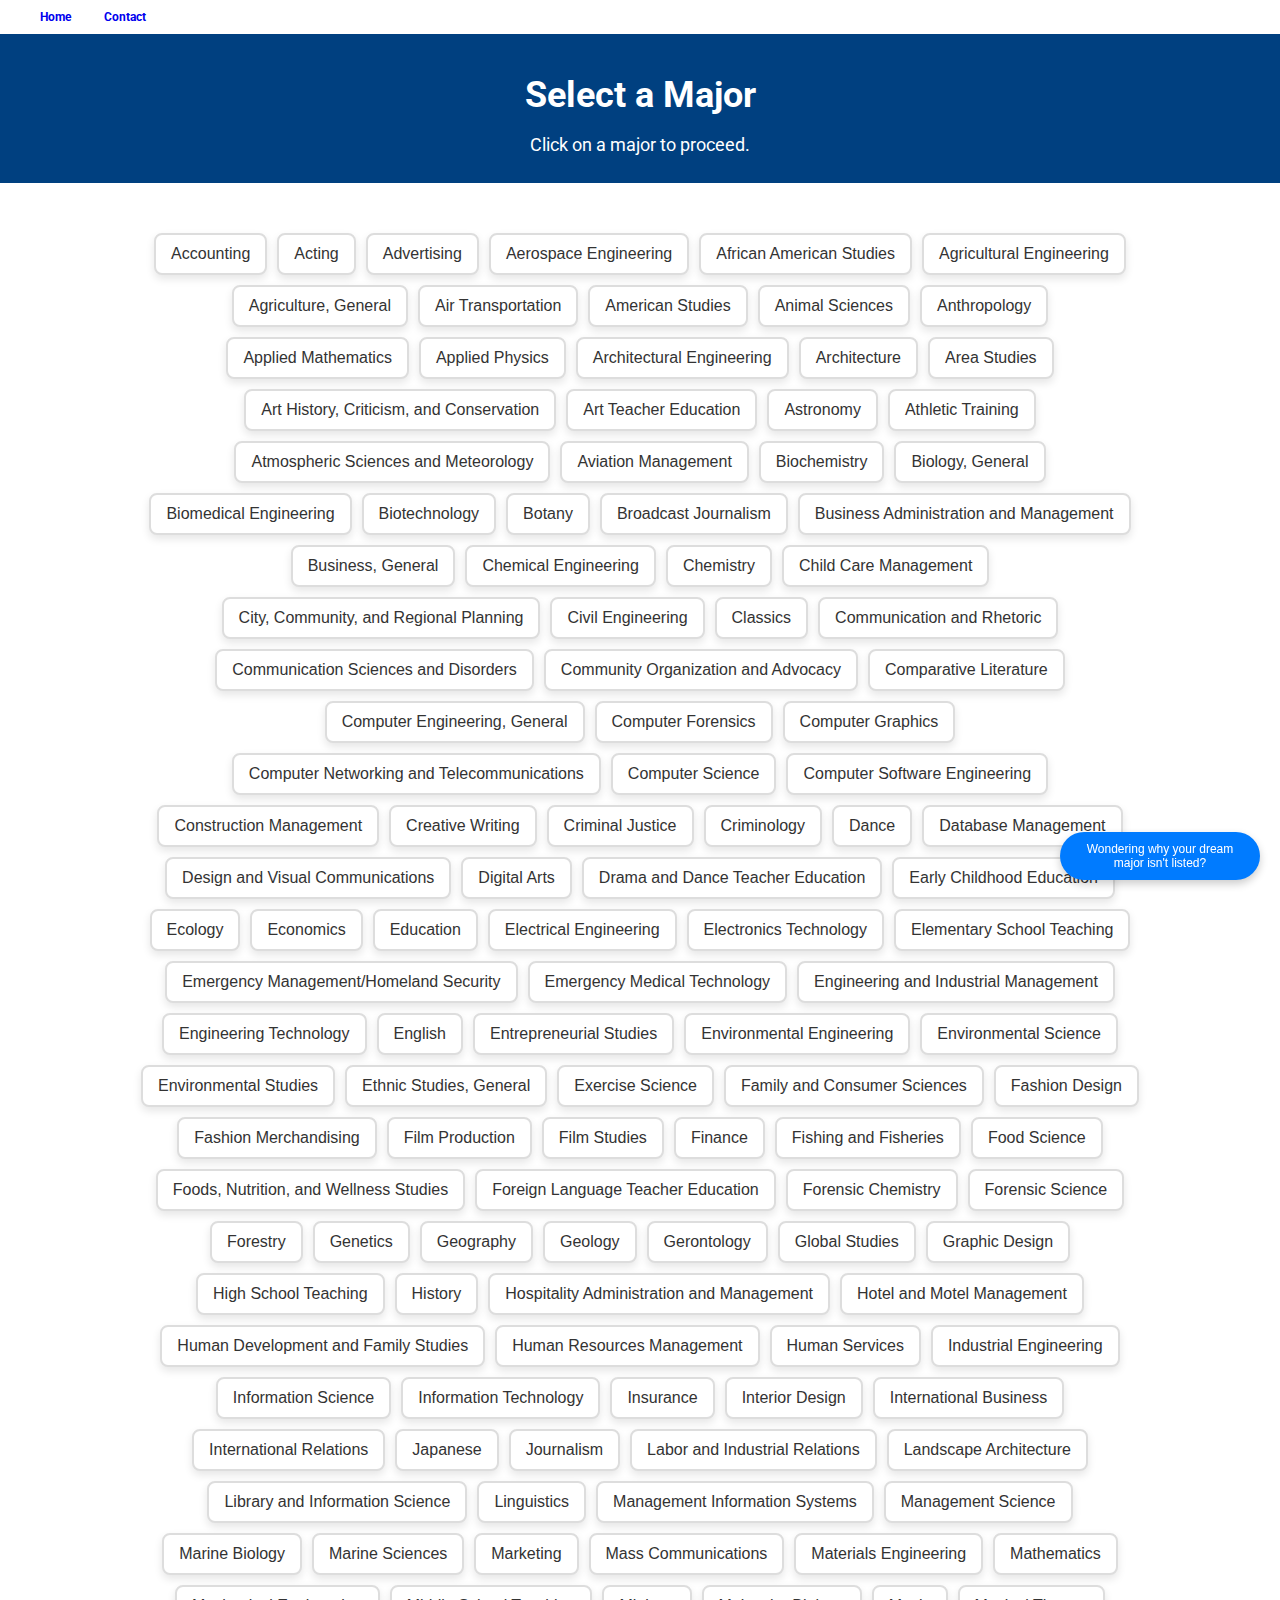
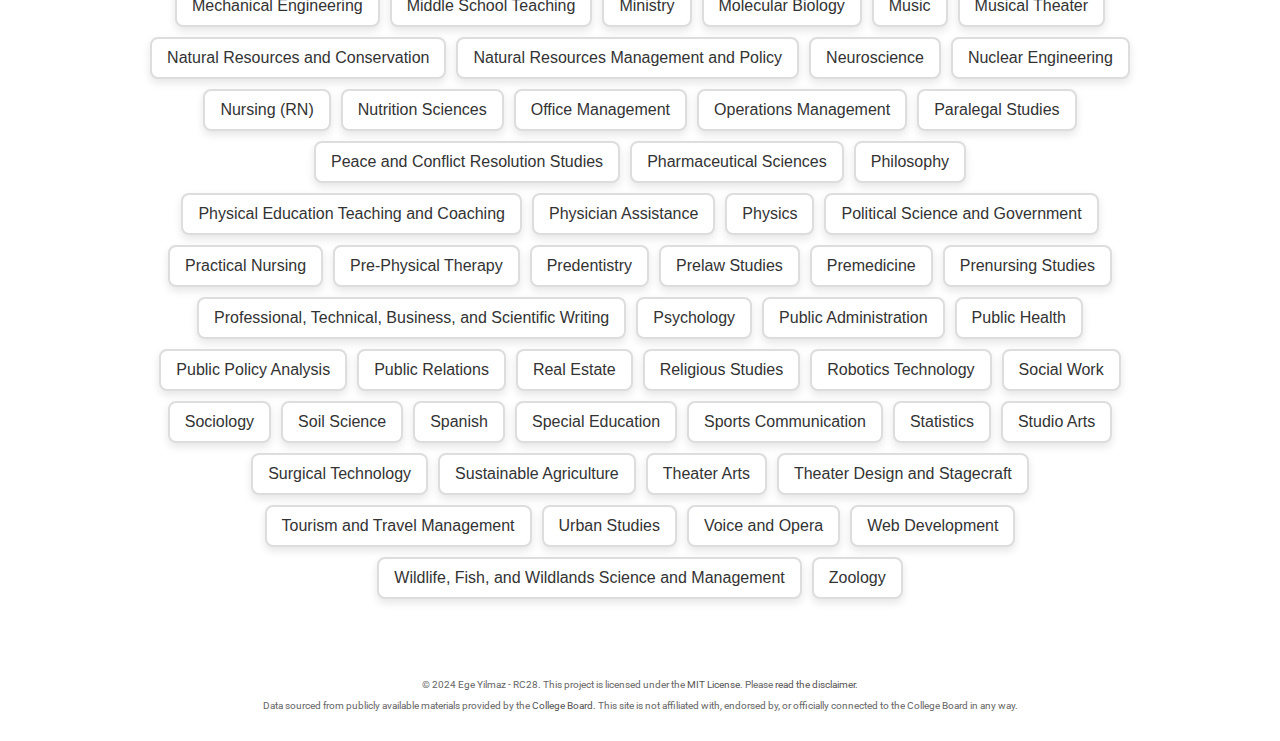
<file: majors.html>
<!DOCTYPE html>
<html lang="en">
<head>
    <meta charset="UTF-8">
    <meta name="viewport" content="width=device-width, initial-scale=1.0">
    <title>Select a Major</title>
    <link rel="stylesheet" href="style.css">

    <!-- Google Analytics -->
    <script async src="https://www.googletagmanager.com/gtag/js?id=G-K6VYP0QJL5"></script>
    <script>
        window.dataLayer = window.dataLayer || [];
        function gtag() { dataLayer.push(arguments); }
        gtag('js', new Date());

        gtag('config', 'G-K6VYP0QJL5');
    </script>

</head>
<body>
    <header>
        <nav class="navbar">
            <a href="index.html">Home</a>
            <a href="contact.html">Contact</a>
        </nav>
        <div class="title-section">
            <h1>Select a Major</h1>
            <p>Click on a major to proceed.</p>
        </div>
    </header>

    <main class="majors-page">
        <div class="majors-container" id="majors-container">
            <!-- Majors will be dynamically inserted here -->
        </div>
    </main>

    <div id="floating-button">
        <button id="floating-btn" class="floating-btn">Wondering why your dream major isn't listed?</button>
        <div id="message-bubble" class="message-bubble hidden">
            The majors listed here are based on the official list provided by the College Board. For more info, check their <a href="https://apstudents.collegeboard.org/choosing-courses/by-major-career" target="_blank">website</a>.
        </div>
      </div>   

    <script src="js/majors.js"></script>
    
    <script>
        document.getElementById('floating-btn').addEventListener('click', () => {
            const messageBubble = document.getElementById('message-bubble');

            // Show the bubble
            messageBubble.classList.remove('hidden');
            messageBubble.classList.add('show');

            // Hide the bubble after 5 seconds
            setTimeout(() => {
                messageBubble.classList.remove('show');
                messageBubble.classList.add('hidden');
            }, 5000);
        });
    </script>

    <footer>
        <p>&copy; 2024 Ege Yilmaz - RC28. This project is licensed under the <a href="https://opensource.org/licenses/MIT" target="_blank">MIT License</a>. Please <a href="disclaimer.html" target="_blank">read the disclaimer</a>.</p>
        <p>Data sourced from publicly available materials provided by the <a href="https://apstudents.collegeboard.org/" target="_blank">College Board</a>. This site is not affiliated with, endorsed by, or officially connected to the College Board in any way.</p>
    </footer>
    
</body>
</html>
</file>
<file: style.css>
/* Import Roboto from Google Fonts */
@import url('https://fonts.googleapis.com/css2?family=Roboto:wght@400;700&display=swap');

/* Styling for the body and basic layout */
body {
    font-family: 'Roboto', sans-serif;
    margin: 0;
    padding: 0;
    text-align: center;
}

.index-header {
    padding: 100px 0px 0px 0px;
}

header {
    padding: 0px 0px;
}

h1 {
    font-size: 36px;
    margin: 0px 0;
}

p.instructions {
    font-size: 18px;
    color: #555;
    margin: 20px 0;
}

main {
    margin-top: 50px;
}

.button-container {
    display: flex;
    justify-content: center;
    gap: 20px;
}

.select-button {
    background-color: #004080;
    border: 2px solid #ddd;
    border-radius: 10px;
    width: 150px;
    height: 150px;
    display: flex;
    flex-direction: column;
    justify-content: center;
    align-items: center;
    box-shadow: 0px 4px 8px rgba(0, 0, 0, 0.1);
    transition: transform 0.3s ease;
    cursor: pointer;
}

.select-button:hover {
    transform: translateY(-5px);
}

.select-button img {
    width: 50px;
    height: 50px;
    margin-bottom: 10px;
    filter: brightness(0) saturate(100%) invert(100%) brightness(200%);
}

.select-button span {
    font-size: 16px;
    color: #fff;
}

.text-container {
    max-width: 600px;
    margin: 0 auto;
    text-align: center;
    line-height: 1.6;
    color: #555;
}

.instructions.small-text {
    font-size: 0.9em;
    color: #666;
}

.instructions {
    font-size: 1em;
    color: #333;
}

.select-button:hover img {
    filter: brightness(0) saturate(100%) invert(52%) sepia(93%) saturate(304%) hue-rotate(3deg) brightness(105%) contrast(105%);
}

footer {
    text-align: center;
    padding: 20px;
    margin-top: 50px;
    font-size: 10px;
    color: #666;
}

footer a {
    color: #555;
    text-decoration: none;
}

footer a:hover {
    text-decoration: underline;
}

/* Styling for the Majors page */
.majors-header {
    padding: 0px 0px 0px;
}

.majors-page .majors-container {
    display: flex;
    flex-wrap: wrap;
    gap: 10px;
    justify-content: center;
    max-width: 1000px;
    margin: 0 auto;
}

.majors-page .major-button {
    background-color: #ffffff;
    border: 2px solid #ddd;
    border-radius: 8px;
    padding: 10px 15px;
    display: inline-block;
    font-size: 16px;
    color: #333;
    text-align: center;
    cursor: pointer;
    transition: background-color 0.3s ease, transform 0.3s ease;
    box-shadow: 0px 4px 8px rgba(0, 0, 0, 0.1);
    white-space: nowrap;
}

.majors-page .major-button:hover {
    background-color: yellow;
    transform: translateY(-3px);
}

/* Styling for the Careers page */
.careers-header {
    padding: 0px 0px 0px;
}

.careers-page .careers-container {
    display: flex;
    flex-wrap: wrap;
    gap: 10px;
    justify-content: center;
    max-width: 1000px;
    margin: 0 auto;
}

.careers-page .career-button {
    background-color: #ffffff;
    border: 2px solid #ddd;
    border-radius: 8px;
    padding: 10px 15px;
    display: inline-block;
    font-size: 16px;
    color: #333;
    text-align: center;
    cursor: pointer;
    transition: background-color 0.3s ease, transform 0.3s ease;
    box-shadow: 0px 4px 8px rgba(0, 0, 0, 0.1);
    white-space: nowrap;
}

.careers-page .career-button:hover {
    background-color: yellow;
    transform: translateY(-3px);
}

/* Styling for AP courses */
#ap-courses-container {
    display: flex;
    flex-direction: column;
    align-items: center;
    gap: 20px;
    margin-top: 20px;
}

.ap-course {
    background-color: #f9f9f9;
    padding: 15px;
    border-radius: 8px;
    display: flex;
    flex-direction: column;
    align-items: center;
    gap: 10px;
    max-width: 600px;
    width: 100%;
    box-shadow: 0px 4px 8px rgba(0, 0, 0, 0.1);
}

.ap-course-name {
    font-size: 18px;
    font-weight: bold;
    color: #333;
    text-align: center;
    text-decoration: none;
}

.ap-course-name:hover {
    text-decoration: underline;
    color: #333;
}

.ap-course-group {
    font-size: 14px;
    font-weight: normal;
    color: #777;
    text-align: center;
    margin-top: 5px;
    text-decoration: none;
}

.ap-course-group:hover {
    text-decoration: underline;
}

.badge-container {
    display: flex;
    flex-wrap: wrap;
    justify-content: center;
    gap: 10px;
    align-items: flex-start;
    width: 100%;
}

.badge {
    display: inline-block;
    border: 1px solid #333;
    padding: 5px 10px;
    border-radius: 12px;
    font-size: 12px;
    text-align: center;
    color: #333;
    background-color: transparent;
    max-width: 150px;
    word-wrap: break-word;
    white-space: normal;
    box-sizing: border-box;
    line-height: 1.4;
    min-width: fit-content;
}

.badge a {
    text-decoration: none;
    color: inherit;
}

.badge a:hover {
    text-decoration: underline;
    color: inherit;
}

.badge.popular {
    border-color: #ffc107;
}

.badge.good-with {
    border-color: #28a745;
}

.badge.project-based {
    border-color: #007bff;
}

.badge.major-score {
    border-color: #6f42c1;
}

.badge.score-3plus {
    border-color: #fd7e14;
}

.badge.score-5 {
    border-color: #dc3545;
}

/* Disclaimer styling */
.disclaimer-main {
    display: flex;
    justify-content: center;
    padding: 40px 20px;
}

.disclaimer-main section {
    max-width: 800px;
    width: 100%;
    line-height: 1.6;
    font-size: 16px;
    text-align: center;
    padding: 20px;
    margin: 0 auto;
}

body .disclaimer-header h1 {
    margin-top: 80px;
    margin-bottom: -100px;
    font-size: 32px;
    text-align: center;
}

/* Navigation bar styling */
.navbar {
    margin-left: 25px;
    padding: 10px 0;
    font-size: 12px;
    text-align: left;
}

.navbar a {
    text-decoration: none;
    font-weight: bold;
    padding: 0 15px;
    font-size: 12px;
    transition: color 0.3s ease;
}

.navbar a:hover {
    text-decoration: underline;
    color: #ffcc00;
}

/* Title section styling */
.title-section {
    padding: 40px 0px 10px 0px;
    text-align: center;
    background-color: #004080;
    color: #fff;
}

.title-section h1 {
    font-size: 36px;
    margin-bottom: 10px;
}

.title-section p {
    font-size: 18px;
}

.text-link {
    text-decoration: none;
    font-size: 16px;
    margin-top: 20px;
}

.text-link:hover {
    text-decoration: underline;
}

.group-divider {
    height: 20px;
    width: 1%;
    background-color: #000;
    margin: 20px 0;
}

/* Floating Button */
#floating-button {
    position: fixed;
    bottom: 20px;
    right: 20px;
    z-index: 1000;
    text-align: center;
    width: 200px;
}

.floating-btn {
    background-color: #007bff;
    color: #fff;
    border: none;
    border-radius: 25px;
    padding: 10px 15px;
    font-size: 12px;
    cursor: pointer;
    box-shadow: 0 4px 8px rgba(0, 0, 0, 0.2);
    transition: background-color 0.3s ease;
    width: 100%;
}

.floating-btn:hover {
    background-color: #0056b3;
}

.floating-btn:focus {
    outline: none;
}

/* Message Bubble */
.message-bubble {
    background-color: #f0f0f0;
    color: #333;
    padding: 10px;
    border-radius: 8px;
    box-shadow: 0 4px 8px rgba(0, 0, 0, 0.2);
    margin-top: 10px;
    font-size: 12px;
    display: none;
}

.message-bubble a {
    color: #007bff;
    text-decoration: none;
}

.message-bubble a:hover {
    text-decoration: underline;
}

.message-bubble.hidden {
    display: none;
}

.message-bubble.show {
    display: block;
    animation: fadeIn 0.3s ease-in-out;
}

@keyframes fadeIn {
    from {
        opacity: 0;
    }

    to {
        opacity: 1;
    }
}

/* For mobile devices (screens 768px wide or less) */
@media (max-width: 768px) {
    
    .text-container {
        padding: 0 20px;
        max-width: 100%;
    }

    .ap-course {
        max-width: 80%;
        margin: 0 auto;
    }

    .index-header {
        padding: 50px 0px 0px 0px;
    }

    .break-line {
        display: block;
        margin-top: 10px;
    }

    #major-details {
        padding: 0 15px;
        text-align: center;
    }

    #career-details {
        padding: 0 15px; 
        text-align: center;
    }
}

/* Mobile-specific styles */
@media (max-width: 768px) {
    .mobile-br {
        display: block;
        width: 100%;
        height: 0;
    }

    .navbar {
        text-align: center;
        display: inline-block;
        width: auto;
    }
}

.cookie-consent-banner {
    font-size: 10px;
    color:#666;
    margin-bottom: 100px;
}
</file>
<file: newcareer.css>
/* Import Roboto from Google Fonts */
@import url('https://fonts.googleapis.com/css2?family=Roboto:wght@400;700&display=swap');

body {
    font-family: 'Roboto', sans-serif;
    background-color: #ffffff;
    margin: 0;
    padding: 0;
}

/* Hero Section Styles */
.hero-section {
    background-color: #004080;
    padding: 25px 0;
    color: #ffffff;
}

.hero-content {
    padding: 20px;
    max-width: 100%;
    margin-left: 10px;
    margin-right: 10px;
}

.hero-title {
    font-size: 2.5rem;
    font-weight: bold;
    margin-bottom: 15px;
}

.hero-desc {
    font-size: 1.2rem;
    line-height: 1.6;
    margin-bottom: 20px;
}

/* Container for two lists side by side */
.course-lists-container {
    display: flex;
    justify-content: space-between;
    margin-top: 30px;
    padding: 0 20px;
    flex-wrap: wrap;
}

/* List container without any background, border, or color */
.course-list-container {
    padding: 20px;
    width: 48%; 
    box-sizing: border-box; 
}

/* List title styling */
.course-list-container h2 {
    text-align: center;
    font-size: 1.5em;
    margin-bottom: 20px;
    border-bottom: 4px solid #000;
    display: block;
    padding-bottom: 5px;
}

/* Each course entry (name + beads) */
.course-entry {
    display: grid;
    grid-template-columns: 1fr auto;
    align-items: center;
    margin-bottom: 15px;
    padding-bottom: 15px;
    border-bottom: 1px solid #ddd;
    position: relative;
}

/* Course name styling as a link */
.course-name a {
    font-size: 16px;
    font-weight: bold;
    color: #333;
    text-decoration: underline;
    cursor: pointer;
    text-align: left;
    display: inline-block;
}

/* Container for beads (badges) */
.bead-container {
    display: flex;
    justify-content: flex-end;
    gap: 5px;
    flex-wrap: wrap; /* This will wrap beads to the next line if they don't fit */
}

/* Beads (badge short forms) */
.bead {
    background-color: transparent;  /* Set background to transparent */
    padding: 5px 10px;
    font-size: 12px;
    color: #333;
    border-radius: 4px;
    border: 2px solid;  /* Add colored border */
    text-align: center;
    display: inline-block;
    min-width: 40px;
    flex: 0 1 auto; /* Allow beads to shrink and grow as needed */
}

/* Bead colors */
.bead.popular {
    border-color: #ff6347;
}

.bead.goodwidth {
    border-color: #4682b4;
}

.bead.project {
    border-color: #32cd32;
}

.bead.majorScore {
    border-color: #ffa500;
}

.bead.careerScore {
    border-color: #ffa500;
}

.bead.threePlus {
    border-color: #9370db;
}

.bead.five {
    border-color: #ff1493;
}


/* Course details section */
.course-details {
    display: none;
    background-color: #fff;
    padding: 15px;
    margin-top: 10px;
    border-radius: 5px;
    border: 1px solid #ddd;
    grid-column: 1 / -1;
}

/* Show course details when clicked */
.show-details {
    display: block !important;
}

/* Beads details layout */
.bead-details {
    display: grid;  /* Display beads and descriptions in a grid */
    grid-template-columns: auto 1fr;  /* Ensure bead is followed by description */
    gap: 10px;  /* Add spacing between bead and description */
    align-items: center;  /* Align items vertically in the center */
    margin-bottom: 10px;
}

.bead-description {
    font-size: 14px;
    color: #555;
}

/* Bead description links */
.bead-description a {
    color: inherit;
}

footer {
    text-align: center;
    padding: 20px;
    margin-top: 50px;
    font-size: 10px;
    color: #666;
}

footer a {
    color: #555;
    text-decoration: none;
}

footer a:hover {
    text-decoration: underline;
}

/* Navigation bar styling */
.navbar {
    margin-left: 25px;
    padding: 10px 0;
    font-size: 12px;
    text-align: left;
}

.navbar a {
    text-decoration: none;
    font-weight: bold;
    padding: 0 15px;
    font-size: 12px;
    transition: color 0.3s ease;
}

.navbar a:hover {
    text-decoration: underline;
    color: #ffcc00;
}

/* Responsive for smaller screens (1 list per row) */
@media (max-width: 768px) {
    .course-lists-container {
        flex-direction: column;
    }

    .course-list-container {
        width: 100%;
    }

    .course-entry {
        width: 100%;
    }

    .bead-container {
        display: none;
    }

    .mobile-br {
        display: block;
        width: 100%;
        height: 0;
    }

    .navbar {
        text-align: center;
        display: inline-block;
        width: auto;
    }
}
</file>
<file: newmajor.css>
/* Import Roboto from Google Fonts */
@import url('https://fonts.googleapis.com/css2?family=Roboto:wght@400;700&display=swap');

body {
    font-family: 'Roboto', sans-serif;
    background-color: #ffffff;
    margin: 0;
    padding: 0;
}

/* Hero Section Styles */
.hero-section {
    background-color: #004080;
    padding: 25px 0;
    color: #ffffff;
}

.hero-content {
    padding: 20px;
    max-width: 100%;
    margin-left: 10px;
    margin-right: 10px;
}

.hero-title {
    font-size: 2.5rem;
    font-weight: bold;
    margin-bottom: 15px;
}

.hero-desc {
    font-size: 1.2rem;
    line-height: 1.6;
    margin-bottom: 20px;
}

/* Container for two lists side by side */
.course-lists-container {
    display: flex;
    justify-content: space-between;
    margin-top: 30px;
    padding: 0 20px;
    flex-wrap: wrap;
}

/* List container without any background, border, or color */
.course-list-container {
    padding: 20px;
    width: 48%; 
    box-sizing: border-box; 
}

/* List title styling */
.course-list-container h2 {
    text-align: center;
    font-size: 1.5em;
    margin-bottom: 20px;
    border-bottom: 4px solid #000;
    display: block;
    padding-bottom: 5px;
}

/* Each course entry (name + beads) */
.course-entry {
    display: grid;
    grid-template-columns: 1fr auto;
    align-items: center;
    margin-bottom: 15px;
    padding-bottom: 15px;
    border-bottom: 1px solid #ddd;
    position: relative;
}

/* Course name styling as a link */
.course-name a {
    font-size: 16px;
    font-weight: bold;
    color: #333;
    text-decoration: underline;
    cursor: pointer;
    text-align: left;
    display: inline-block;
}

/* Container for beads (badges) */
.bead-container {
    display: flex;
    justify-content: flex-end;
    gap: 5px;
    flex-wrap: wrap; /* This will wrap beads to the next line if they don't fit */
}

/* Beads (badge short forms) */
.bead {
    background-color: transparent;  /* Set background to transparent */
    padding: 5px 10px;
    font-size: 12px;
    color: #333;
    border-radius: 4px;
    border: 2px solid;  /* Add colored border */
    text-align: center;
    display: inline-block;
    min-width: 40px;
    flex: 0 1 auto; /* Allow beads to shrink and grow as needed */
}

/* Bead colors */
.bead.popular {
    border-color: #ff6347;
}

.bead.goodwidth {
    border-color: #4682b4;
}

.bead.project {
    border-color: #32cd32;
}

.bead.majorScore {
    border-color: #ffa500;
}

.bead.careerScore {
    border-color: #ffa500;
}

.bead.threePlus {
    border-color: #9370db;
}

.bead.five {
    border-color: #ff1493;
}


/* Course details section */
.course-details {
    display: none;
    background-color: #fff;
    padding: 15px;
    margin-top: 10px;
    border-radius: 5px;
    border: 1px solid #ddd;
    grid-column: 1 / -1;
}

/* Show course details when clicked */
.show-details {
    display: block !important;
}

/* Beads details layout */
.bead-details {
    display: grid;  /* Display beads and descriptions in a grid */
    grid-template-columns: auto 1fr;  /* Ensure bead is followed by description */
    gap: 10px;  /* Add spacing between bead and description */
    align-items: center;  /* Align items vertically in the center */
    margin-bottom: 10px;
}

.bead-description {
    font-size: 14px;
    color: #555;
}

/* Bead description links */
.bead-description a {
    color: inherit;
}

footer {
    text-align: center;
    padding: 20px;
    margin-top: 50px;
    font-size: 10px;
    color: #666;
}

footer a {
    color: #555;
    text-decoration: none;
}

footer a:hover {
    text-decoration: underline;
}

/* Navigation bar styling */
.navbar {
    margin-left: 25px;
    padding: 10px 0;
    font-size: 12px;
    text-align: left;
}

.navbar a {
    text-decoration: none;
    font-weight: bold;
    padding: 0 15px;
    font-size: 12px;
    transition: color 0.3s ease;
}

.navbar a:hover {
    text-decoration: underline;
    color: #ffcc00;
}

/* Responsive for smaller screens (1 list per row) */
@media (max-width: 768px) {
    .course-lists-container {
        flex-direction: column;
    }

    .course-list-container {
        width: 100%;
    }

    .course-entry {
        width: 100%;
    }

    .bead-container {
        display: none;
    }

    .mobile-br {
        display: block;
        width: 100%;
        height: 0;
    }

    .navbar {
        text-align: center;
        display: inline-block;
        width: auto;
    }
}
</file>
